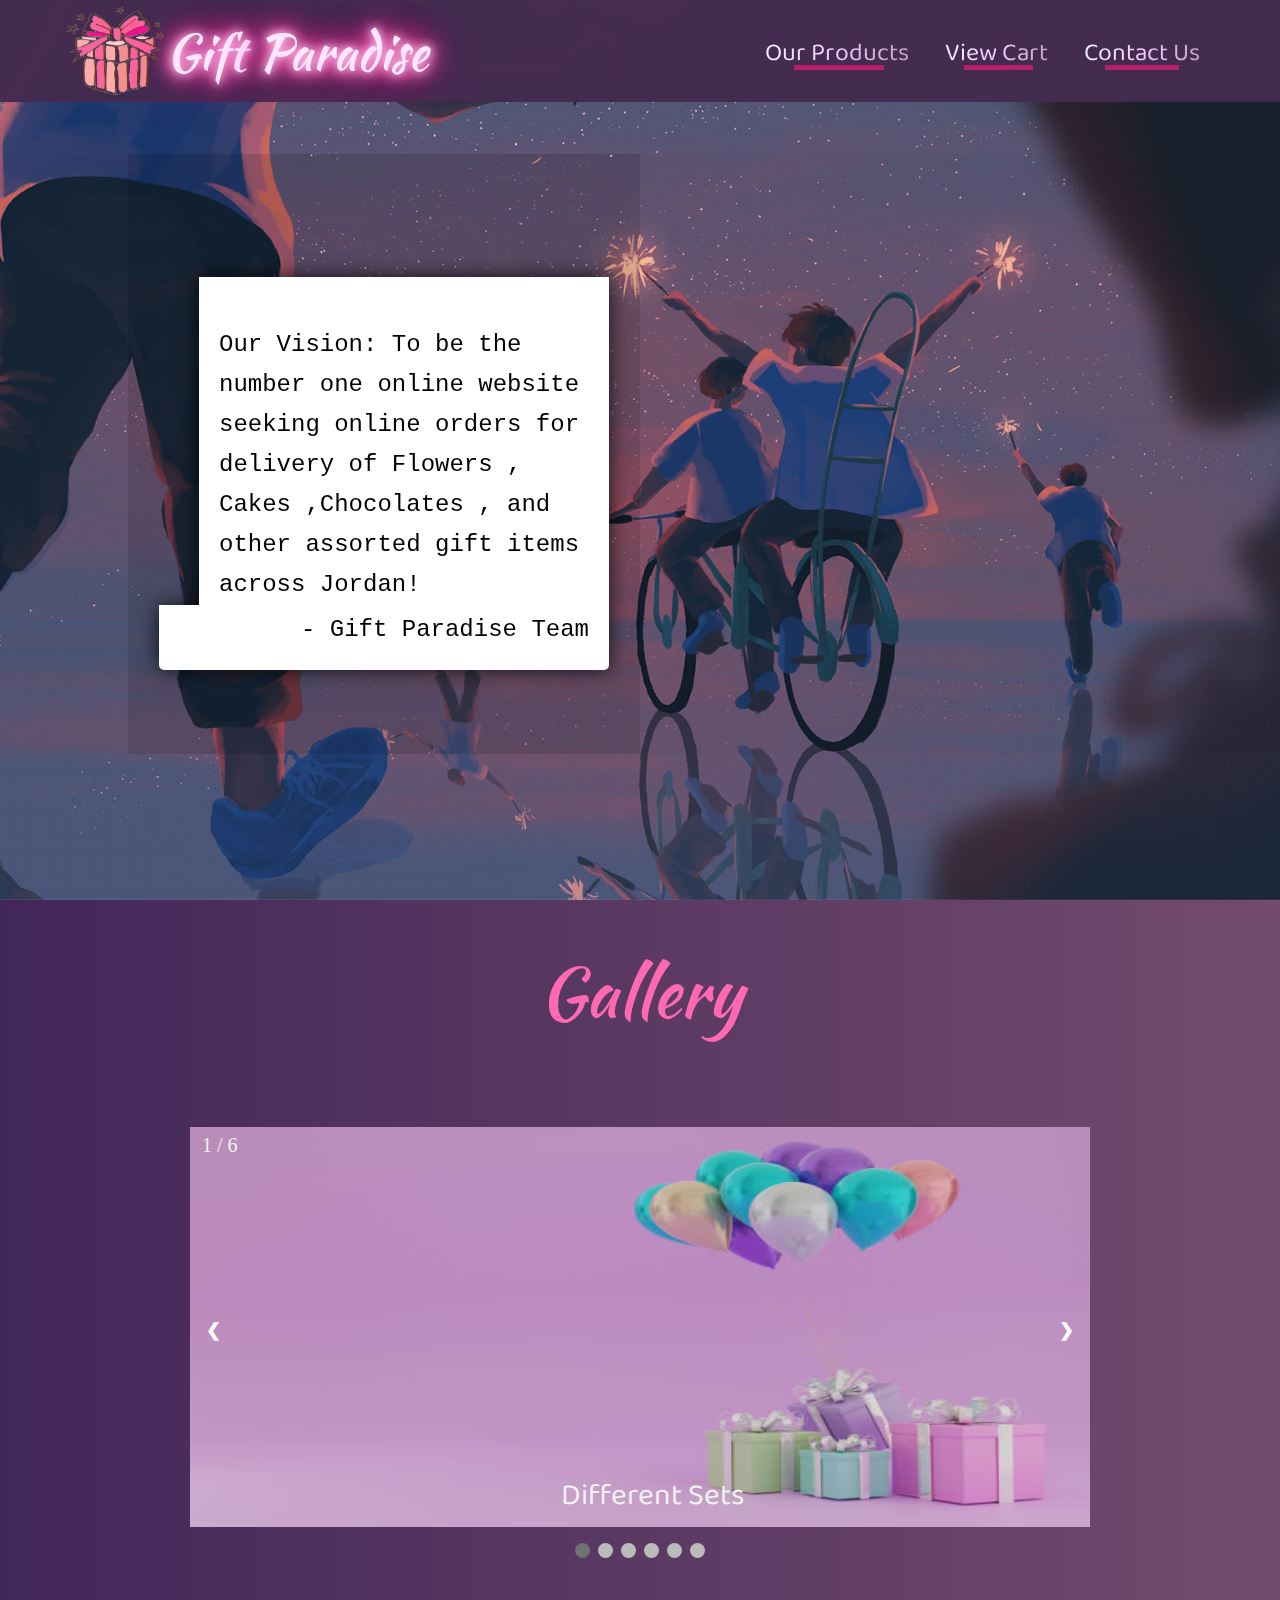
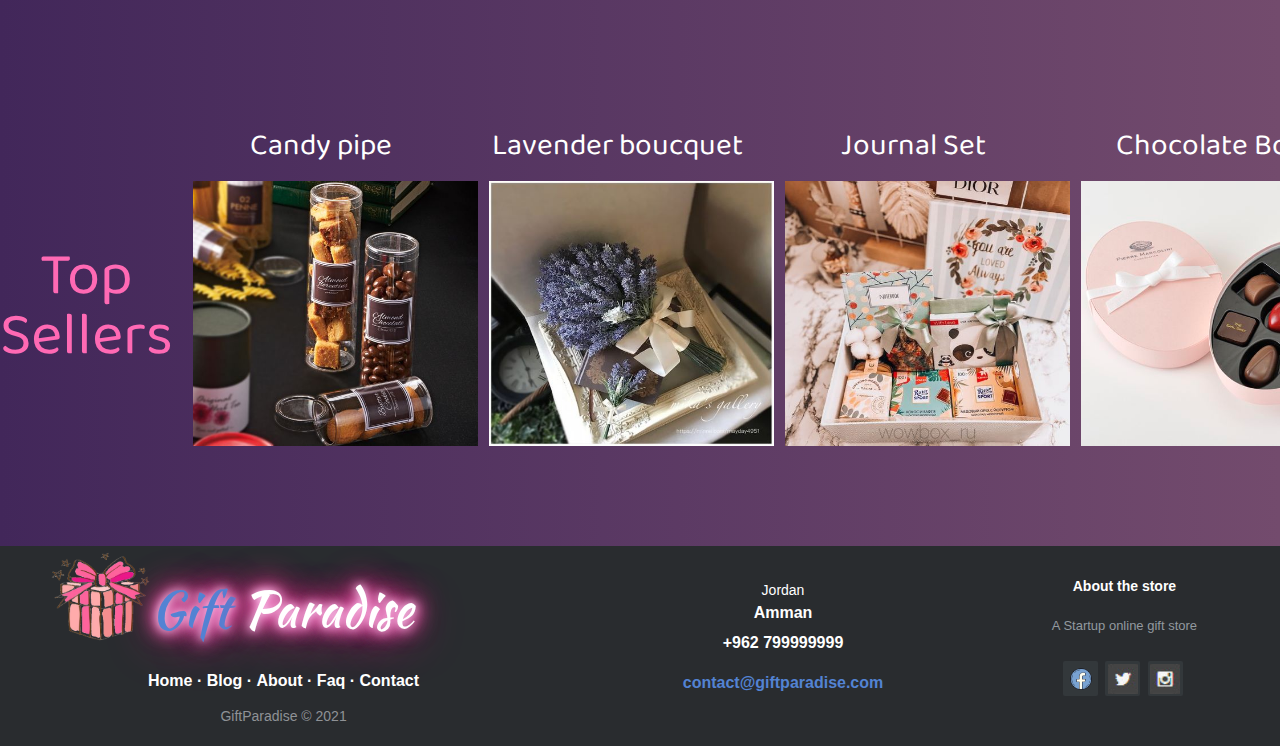
<file: index.html>
<!DOCTYPE html>
<html lang="en">

<head>
    <link rel="stylesheet" href="styles/reset.css">
    <link rel="stylesheet" href="/styles/style.css">
    <link rel="stylesheet" href="/styles/animation.css">

    <link rel="stylesheet" href="/styles/footer.css">

    <link rel="stylesheet" href="/styles/slide.css">
    <link rel="stylesheet" href="/styles/topsellers.css">

    <link href="https://fonts.googleapis.com/css2?family=Raleway&display=swap" rel="stylesheet">

    <title>Gift Paradise</title>


</head>

<body>
    <div class='bg' id="wrap">
        <header class="header">

            <div class="header-div">
                <div id="logo-div">
                    <img id="logo" src="assets/images/glogo2.png" alt="logo">
                    <h1 id="logotxt" class="fast-flicker"><span class="flicker">Gift</span> Paradise</h1>
                </div>
                <div id="nav-div">
                    <nav class="nav">
                        <ul id="ul-nav">
                            <span class="li-span">
                                <li class="li-nav"> <a href="/pages/items.html">Our Products</a> </li>
                            </span>
                            <span class="li-span">
                                <li class="li-nav"> <a href="/pages/cart.html">View Cart</a> </li>
                            </span>
                            <span class="li-span">
                                <!-- <li class="li-nav"> <a href="pages/make-your-product.html">Custom Gift Box</a> </li> -->
                            </span>
                            <span class="li-span">
                                <li class="li-nav"> <a href="/pages/contact-us.html">Contact Us</a> </li>
                            </span>
                        </ul>
                    </nav>
                </div>
            </div>
        </header>
        
        <main>


            <div id="intro">

                
                <div id="left-intro">



                    <div class="floating">
                        <div class="card-object rotate">
                            <header></header>
                            <aside></aside>
                            <main>
                                <blockquote class="message">Our Vision: To be the number one online website seeking
                                    online orders for delivery of Flowers , Cakes ,Chocolates , and other assorted gift
                                    items across Jordan! </blockquote>
                            </main>
                            <footer class="author">Gift Paradise Team</footer>
                        </div>
                    </div>






                </div>

                <!-- <div id="right-intro">
                    <p>Lorem ipsum dolor sit, amet consectetur adipisicing elit. Reiciendis assumenda perspiciatis ad,
                        aut
                        necessitatibus in a! Deleniti, id ipsum in dolorem hic rerum, facilis pariatur temporibus
                        repellat
                        perspiciatis sunt tenetur!</p>
                </div> -->
            </div>

            
            <h4>Gallery</h4>


            <div class="slideshow-container">

                <div class="mySlides ">
                    <div class="numbertext">1 / 6</div>
                    <img src="/assets/slides/slide-balloons.jpg" style="width: 900px; height: 400px">
                    <div class="text">Different Sets</div>
                </div>

                <div class="mySlides ">
                    <div class="numbertext">2 / 6</div>
                    <img src="/assets/slides/slide-chocolate.jpg" style="width: 900px; height: 400px">
                    <div class="text">Mini chocolate box</div>
                </div>

                <div class="mySlides ">
                    <div class="numbertext">3 / 6</div>
                    <img src="/assets/slides/slide-gift.jpg" style="width: 900px; height:400px">
                    <div class="text">Our Gifts</div>
                </div>

                <div class="mySlides ">
                    <div class="numbertext">4/ 6</div>
                    <img src="/assets/slides/slide-candy.jpg" style="width: 900px; height:400px">
                    <div class="text">Candy present</div>
                </div>

                <div class="mySlides ">
                    <div class="numbertext">5/ 6</div>
                    <img src="/assets/slides/slide-redflower.jpg" style="width: 900px; height:400px">
                    <div class="text">Flower Gifts</div>
                </div>

                <div class="mySlides ">
                    <div class="numbertext">6/ 6</div>
                    <img src="/assets/slides/slide-partygift.jpg" style="width: 900px; height:400px">
                    <div class="text">For every Occasion</div>
                </div>



                <a class="prev" onclick="plusSlides(-1)">&#10094;</a>
                <a class="next" onclick="plusSlides(1)">&#10095;</a>

            </div>
            <br>

            <div style="text-align:center">
                <span class="dot" onclick="currentSlide(1)"></span>
                <span class="dot" onclick="currentSlide(2)"></span>
                <span class="dot" onclick="currentSlide(3)"></span>
                <span class="dot" onclick="currentSlide(4)"></span>
                <span class="dot" onclick="currentSlide(5)"></span>
                <span class="dot" onclick="currentSlide(6)"></span>
            </div>






            <div class="top-sellers">

                <p id="tops-header">Top Sellers</p>
                <div class="top-items">
                    <p class="tops-text"> Candy pipe</p>
                    <img class="tops-pics" src="assets/chocolates/choclate5.jpg" alt="candy pipe">
                </div>

                <div class="top-items">
                    <p class="tops-text"> Lavender boucquet</p>
                    <img class="tops-pics" src="assets/flowers/lavander-flower.jpg" alt="Lavender">
                </div>

                <div class="top-items">
                    <p class="tops-text"> Journal Set</p>
                    <img class="tops-pics" src="assets/gift-boxes/giftbox2.jpg" alt="candy pipe">
                </div>

                <div class="top-items">
                    <p class="tops-text"> Chocolate Box</p>
                    <img class="tops-pics" src="assets/chocolates/choclate3.jpg" alt="candy pipe">
                </div>






            </div>
        </main>







        <footer class="footer-distributed">

            <div class="footer-left">

                <div id="logo-div">
                    <img id="logo" src="assets/images/glogo2.png" alt="logo">
                    <h3 id="logotxt" class="fast-flicker"><span class="flicker">Gift</span> Paradise</h3>
                </div>

                <p class="footer-links">
                    <a href="#">Home</a>
                    ·
                    <a href="#">Blog</a>                  
                    ·
                    <a href="#">About</a>
                    ·
                    <a href="#">Faq</a>
                    ·
                    <a href="pages/contact-us.html">Contact</a>
                </p>

                <p class="footer-company-name">GiftParadise &copy; 2021</p>
            </div>

            <div class="footer-center">

                <div>
                    <i class="fa fa-map-marker"></i>
                    <p><span>Jordan</span> Amman</p>
                </div>

                <div>
                    <i class="fa fa-phone"></i>
                    <p>+962 799999999</p>
                </div>

                <div>
                    <i class="fa fa-envelope"></i>
                    <p><a href="mailto:support@company.com">contact@giftparadise.com</a></p>
                </div>

            </div>

            <div class="footer-right">

                <p class="footer-company-about">
                    <span>About the store</span>
                    A Startup online gift store
                </p>

                <div class="footer-icons">

                    <a href="www.facebook.com"><i class="fa fa-facebook"><img src="assets/images/fb.png" alt=""></i></a>
                    <a href="www.twitter.com"><i class="fa fa-twitter"><img src="assets/images/twit-icon.png" alt=""></i></a>
                    <a href="www.instagram.com"><i class="fa fa-linkedin"><img src="assets/images/insta-icon.png" alt=""></i></a>
                    

                </div>

            </div>

        </footer>



        <!--         <footer class="footerContainer">
            <div class="followUs">
                <h6>FOLLOW US ON: </h6>
                <br>
                <img src="assets/images/fb-icon.png" alt="">
                <img src="assets/images/insta-icon.png" alt="">
                <img src="assets/images/mail-icon.png" alt="">
                <img src="assets/images/pint-icon.png" alt="">
                <img src="assets/images/twit-icon.png" alt="">
                <br>
                <br>

                <h6 id="copy"> Gift-Paradise &copy; 2021 </h6>
            </div>

             <div id="subscribe">
                <h6> OR SUBSCRIBE FOR OUR NEWSLETTER</h6>
                <input type="text">
            </div> -->





        <!--         </footer> --> 
        <script src="/js/slide.js"></script>
    </div>

</body>


</html>
</file>
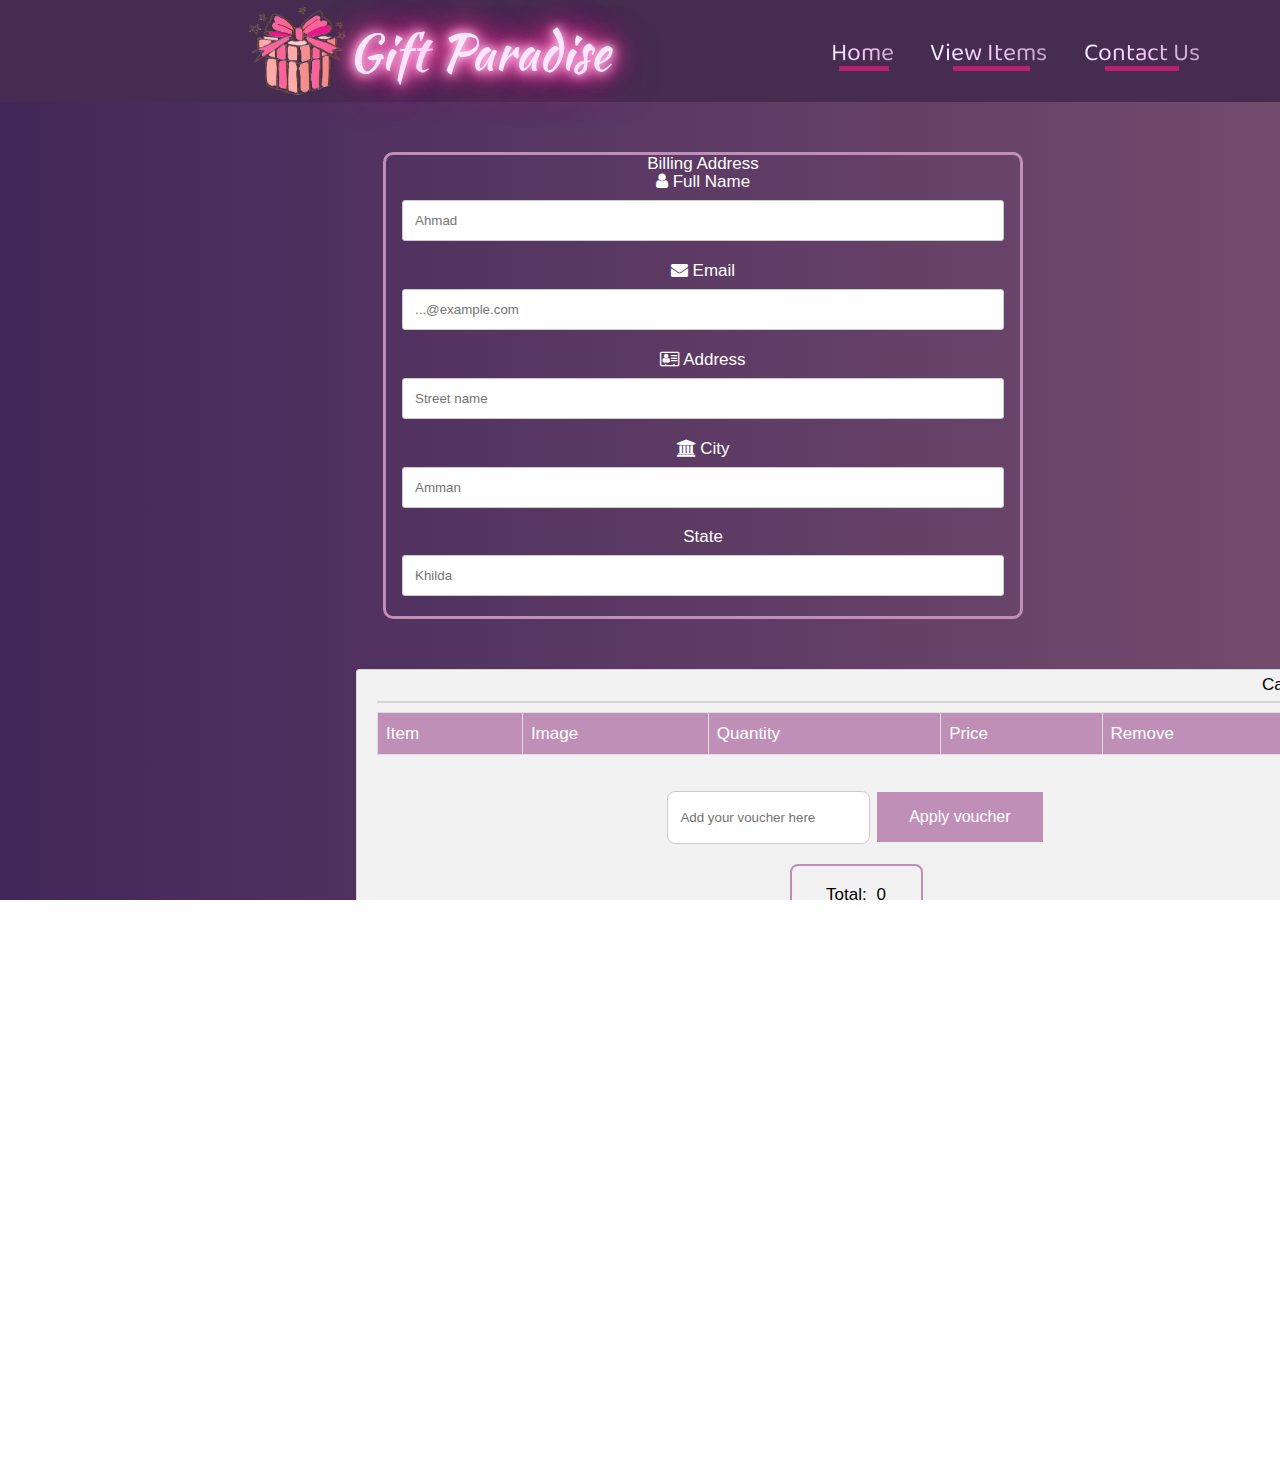
<file: pages/cart.html>
<!DOCTYPE html>
<html>
<head>
    <meta name="viewport" content="width=device-width, initial-scale=1">
    <link rel="stylesheet" href="/styles/reset.css">
    <link rel="stylesheet" href="https://cdnjs.cloudflare.com/ajax/libs/font-awesome/4.7.0/css/font-awesome.min.css">
    <link rel="stylesheet" href="/styles/animation.css">
    <link rel="stylesheet" href="/styles/style.css">
    <link rel="stylesheet" href="/styles/cart.css">
    <link rel="stylesheet" href="/styles/footer.css">

    <link href="https://fonts.googleapis.com/css2?family=Raleway&display=swap" rel="stylesheet">


</head>
<body>
    <!-- <div> -->
        <!-- <nav>
            <ul>
                <li><a href="/index.html"></a>Home</li>
                <li><a href="/pages/items.html">Items</a></li>
                <li><a href="/pages/about-us.html">Contact us</a></li>
            </ul>
        </nav> -->
    <!-- </div> -->
    <header class="header">
        <div class="header-div">
            <div id="logo-div">
                <img id="logo" src="../assets/images/glogo2.png" alt="logo">
                <h1 id="logotxt" class="fast-flicker"><span class="flicker">Gift</span> Paradise</h1>
            </div>
            <div id="nav-div">
                <nav class="nav">
                    <ul id="ul-nav">
                        <span class="li-span">
                            <li class="li-nav"> <a href="../index.html">Home</a> </li>
                        </span>
                        <span class="li-span">
                            <li class="li-nav"> <a href="/pages/items.html">View Items</a> </li>
                        </span>
                        <span class="li-span">
                            <!-- <li class="li-nav"> <a href="pages/make-your-product.html">Custom Gift Box</a> </li> -->
                        </span>
                        <span class="li-span">
                            <li class="li-nav"> <a href="../pages/contact-us.html">Contact Us</a> </li>
                        </span>
                    </ul>

                </nav>
            </div>
        </div>
    </header>
    <div class="row">
        <div class="col-75">
            <div class="container">
                <form action="/action_page.php">
                    <div id="addressDiv">
                        <div class="col-50">
                            <h3 id="billing">Billing Address</h3>
                            <label for="fname"id="fullName1"><i class="fa fa-user" id="fullName"></i> Full Name</label>
                            <input type="text" id="fname" name="firstname" placeholder="Ahmad">
                            <label for="email"id="env1"><i class="fa fa-envelope" id="env"></i> Email</label>
                            <input type="text" id="email" name="email" placeholder="...@example.com">
                            <label for="adr" id="address1"><i class="fa fa-address-card-o" id="address"></i> Address</label>
                            <input type="text" id="adr" name="address" placeholder="Street name">
                            <label for="city" id="inst1"><i class="fa fa-institution" id="inst"></i> City</label>
                            <input type="text" id="city" name="city" placeholder="Amman">
                            <div class="row">
                                <div class="col-50">
                                    <label for="state" id="state1">State</label>
                                    <input type="text" id="state" name="state" placeholder="Khilda">
                                </div>
                                <!-- <div class="col-50">
                <label for="zip">Zip</label>
                <input type="text" id="zip" name="zip" placeholder="10001">
              </div> -->
                            </div>
                        </div>
                        <!-- <div class="col-50">
            <h3>Payment</h3>
            <label for="fname">Accepted Cards</label>
            <div class="icon-container">
              <i class="fa fa-cc-visa" style="color:navy;"></i>
              <i class="fa fa-cc-amex" style="color:blue;"></i>
              <i class="fa fa-cc-mastercard" style="color:red;"></i>
              <i class="fa fa-cc-discover" style="color:orange;"></i>
            </div> -->
                        <!-- <label for="cname">Name on Card</label>
            <input type="text" id="cname" name="cardname" placeholder="John More Doe">
            <label for="ccnum">Credit card number</label>
            <input type="text" id="ccnum" name="cardnumber" placeholder="1111-2222-3333-4444">
            <label for="expmonth">Exp Month</label>
            <input type="text" id="expmonth" name="expmonth" placeholder="September">
            <div class="row">
              <div class="col-50">
                <label for="expyear">Exp Year</label>
                <input type="text" id="expyear" name="expyear" placeholder="2018">
              </div> -->
                        <!-- <div class="col-50">
                <label for="cvv">CVV</label>
                <input type="text" id="cvv" name="cvv" placeholder="352">
              </div> -->
                    </div>
            </div>
        </div>
        <label>
            </form>
    </div>
    </div>
    <div class="col-25">
        <div id="container">
            
            <div style="margin-left: 870px;">
            <h4>Cart <span class="price" style="color:black"><i class="fa fa-shopping-cart"></i> <b
                id="totalItems"></b></span></h4>
                </div>
            <hr>
            <table id="tableResult">
                <th>Item</th>
                <th>Image</th>
                <th>Quantity</th>
                <th>Price</th>
                <th>Remove</th>
            </table>
            <form id="voucher-form" >
                <!-- <h5 id="voucher-h5"> Add your voucher here </h5> -->
                <input type="text" id="voucher" placeholder="Add your voucher here" autocomplete="off" >
                <input type="button" value="Apply voucher" id="voucherButton" ></input>
            </form>
            <div id="totalDiv">
                <p>Total: <span class="price" style="color:black"><b id="totalSum"></b></span></p>
            </div>
            <input type="checkbox" checked="checked" name="sameadr" style="margin: 30px;"> Shipping address same as billing
        </label>
        <!-- <input type="submit" value="submit" class="btn"> -->
        <!-- <button id="btn">Submit</button> -->
        <!-- <button id="test">Submit</button> -->
    </div>
</div>
<button id="myBtn">Checkout</button>
</div>
<div id="myModal" class="modal">
    <div class="modal-content">
        <span class="close">&times;</span>
        <p>Thank you</p>
    </div>
</div>

<footer class="footer-distributed">

    <div class="footer-left">

        <div id="logo-div">
            <img id="logo" src="../assets/images/glogo2.png" alt="logo">
            <h3 id="logotxt" class="fast-flicker"><span class="flicker">Gift</span> Paradise</h3>
        </div>

        <p class="footer-links">
            <a href="#">Home</a>
            ·
            <a href="#">Blog</a>                  
            ·
            <a href="#">About</a>
            ·
            <a href="#">Faq</a>
            ·
            <a href="pages/contact-us.html">Contact</a>
        </p>

        <p class="footer-company-name">GiftParadise &copy; 2021</p>
    </div>

    <div class="footer-center">

        <div>
            <i class="fa fa-map-marker"></i>
            <p><span>Jordan</span> Amman</p>
        </div>

        <div>
            <i class="fa fa-phone"></i>
            <p>+962 799999999</p>
        </div>

        <div>
            <i class="fa fa-envelope"></i>
            <p><a href="mailto:support@company.com">contact@giftparadise.com</a></p>
        </div>

    </div>

    <div class="footer-right">

        <p class="footer-company-about">
            <span>About the store</span>
            A Startup online gift store
        </p>

        <div class="footer-icons">

            <a href="www.facebook.com"><i class="fa fa-facebook"><img src="../assets/images/fb.png" alt=""></i></a>
            <a href="www.twitter.com"><i class="fa fa-twitter"><img src="../assets/images/twit-icon.png" alt=""></i></a>
            <a href="www.instagram.com"><i class="fa fa-linkedin"><img src="../assets/images/insta-icon.png" alt=""></i></a>
            

        </div>

    </div>

</footer>


    <script src="/js/cart.js"></script>
</body>
</html>
</file>
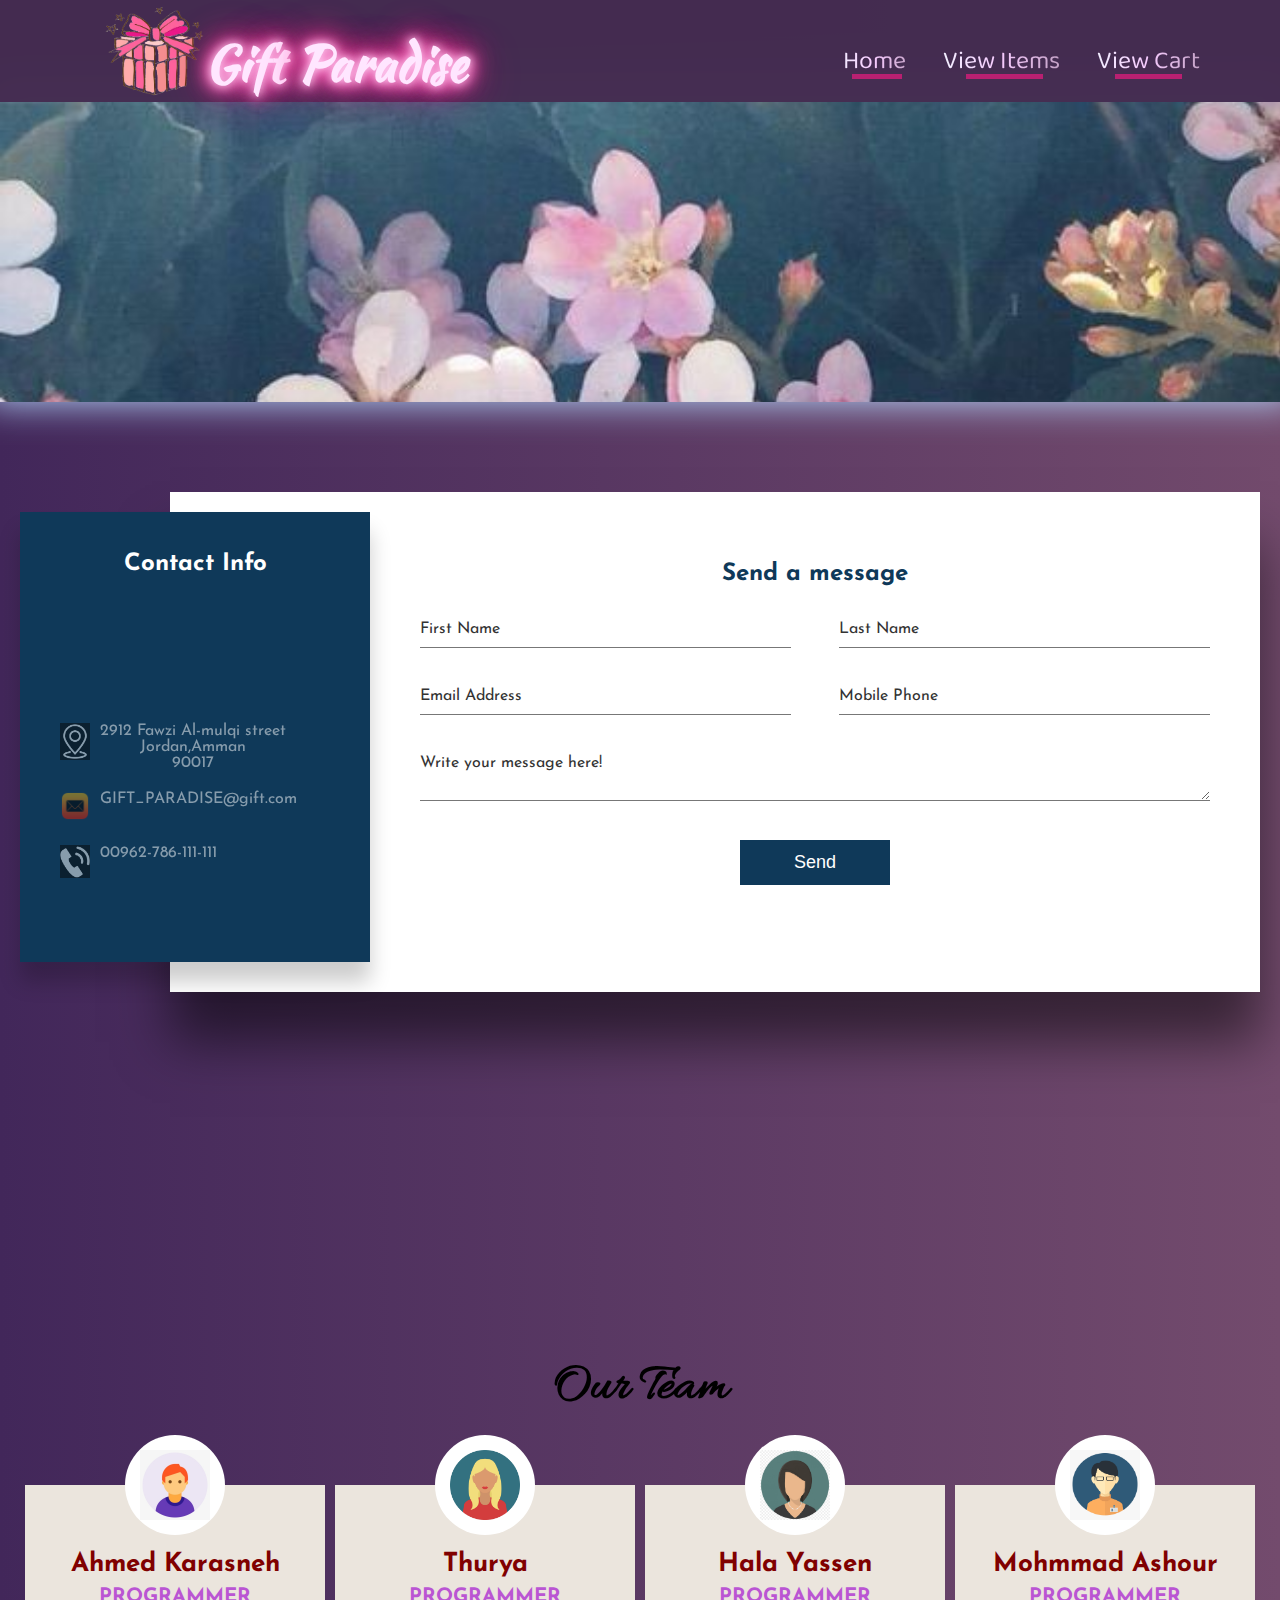
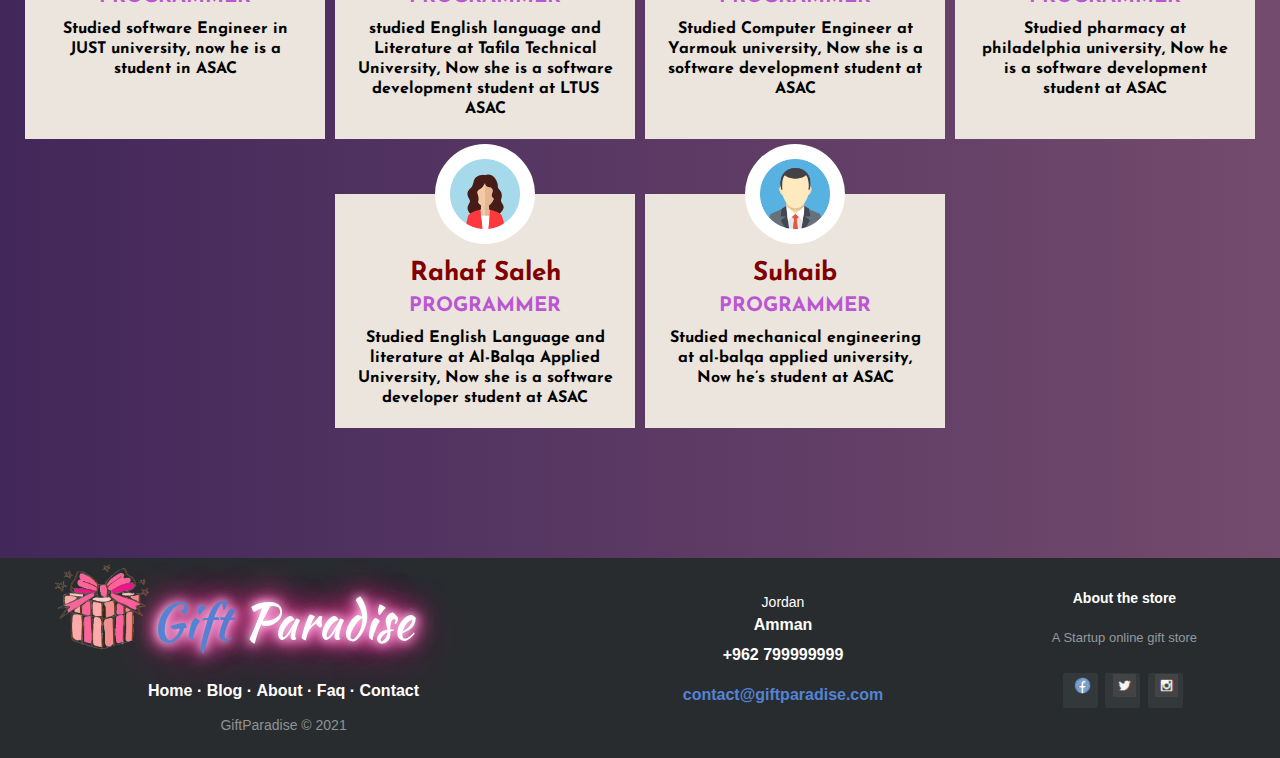
<file: pages/contact-us.html>
<!DOCTYPE html>
<html lang="en">

<head>
    <meta charset="UTF-8">
    <meta http-equiv="X-UA-Compatible" content="IE=edge">
    <meta name="viewport" content="width=device-width, initial-scale=1.0">
    <link rel="stylesheet" href="/styles/animation.css">
    <link rel="stylesheet" href="/styles/style.css">
    <link rel="stylesheet" href="../styles/about-us.css">
    <link rel="stylesheet" href="../styles/footer.css">
    <title>Our team Sections</title>
</head>

<body>

    <header class="header">
        <div class="header-div">
            <div id="logo-div">
                <img id="logo" src="../assets/images/glogo2.png" alt="logo">
                <h1 id="logotxt" class="fast-flicker"><span class="flicker">Gift</span> Paradise</h1>
            </div>
            <div id="nav-div">
                <nav class="nav">
                    <ul id="ul-nav">
                        <span class="li-span">
                            <li class="li-nav"> <a href="../index.html">Home</a> </li>
                        </span>
                        <span class="li-span">
                            <li class="li-nav"> <a href="/pages/items.html">View Items</a> </li>
                        </span>
                        <span class="li-span">
                            <!-- <li class="li-nav"> <a href="pages/make-your-product.html">Custom Gift Box</a> </li> -->
                        </span>
                        <span class="li-span">
                            <li class="li-nav"> <a href="/pages/cart.html">View Cart</a> </li>
                        </span>
                    </ul>
                    
                </nav>
            </div>
        </div>
    </header>
    <div class="home"></div>
    <section>
        <div class="container">
            <div class="contactInfo">
                <h2>Contact Info</h2>
                <ul class="info">
                    <li>
                        <span><img src="../assets/images/location.png"></span>
                        <span>2912 Fawzi Al-mulqi street<br>
                            Jordan,Amman<br>
                            90017</span>
                    </li>
                    <li>
                        <span><img src="../assets/images/mail.png"></span>
                        <span>GIFT_PARADISE@gift.com</span>
                    </li>
                    <li>
                        <span><img src="../assets/images/call.png" alt=""></span>
                        <span>00962-786-111-111</span>
                    </li>
                </ul>


                <!-- <ul class="social">
                    <li><a href="#"><img src="../assets/images/fb-icon.png"></a></li>
                    <li><a href="#"><img src="../assets/images/insta-icon.png"></a></li>
                    <li><a href="#"><img src="../assets/images/mail-icon.png"></a></li>
                    <li><a href="#"><img src="../assets/images/pint-icon.png"></a></li>
                    <li><a href="#"><img src="../assets/images/twit-icon.png"></a></li>
                </ul> -->
            </div>
            <div class="contactform">
                <h2>Send a message</h2>
                <div class="formBox">
                    <div class="inputBox w50">
                        <input type="text" name="" required>
                        <span>First Name</span>
                    </div>
                    <div class="inputBox w50">
                        <input type="text" name="" required>
                        <span>Last Name</span>
                    </div>
                    <div class="inputBox w50">
                        <input type="text" name="" required>
                        <span>Email Address</span>
                    </div>
                    <div class="inputBox w50">
                        <input type="text" name="" required>
                        <span>Mobile Phone</span>
                    </div>
                    <div class="inputBox w100">
                        <textarea name="" required></textarea>
                        <span>Write your message here!</span>
                    </div>
                    <div class="inputBox w100">
                        <input type="submit" value='Send'>
                        
                    </div>
                    
                </div>
            </div>
        </div>
    </section>

    <div class="wrapper">
        <h1>Our Team</h1>
        <div class="team">
            <div class="team-member">
                <div class="team-image">
                    <img src="../assets/images/a.png" alt="team-member-image">
                </div>
                <h3>Ahmed Karasneh</h3>
                <p class="role">Programmer</p>
                <p>Studied software Engineer in JUST university, now he is a student in ASAC</p>
            </div>
            <div class="team-member">
                <div class="team-image">
                    <img src="../assets/images/t.png" alt="team-member-image">
                </div>
                <h3>Thurya</h3>
                <p class="role">Programmer</p>
                <p>studied English language and Literature at Tafila Technical University, Now she is a software development student at LTUS ASAC</p>
            </div>
            <div class="team-member">
                <div class="team-image">
                    <img src="../assets/images/h.jpg" alt="team-member-image">
                </div>
                <h3>Hala Yassen</h3>
                <p class="role">Programmer</p>
                <p>Studied Computer Engineer at Yarmouk university, Now she is a software development student at ASAC</p>
            </div>
            <div class="team-member">
                <div class="team-image">
                    <img src="../assets/images/m.png" alt="team-member-image">
                </div>
                <h3>Mohmmad Ashour</h3>
                <p class="role">Programmer</p>
                <p>Studied pharmacy at philadelphia university, Now he is a software development student at ASAC</p>
            </div>
            <div class="team-member">
                <div class="team-image">
                    <img src="../assets/images/r.png" alt="team-member-image">
                </div>
                <h3>Rahaf Saleh</h3>
                <p class="role">Programmer</p>
                <p>Studied English Language and literature at Al-Balqa Applied University, Now she is a software developer student at ASAC</p>
            </div>
            <div class="team-member">
                <div class="team-image">
                    <img src="../assets/images/ss.png" alt="team-member-image">
                </div>
                <h3>Suhaib </h3>
                <p class="role">Programmer</p>
                <p>Studied mechanical engineering at al-balqa applied university, Now he’s student at ASAC</p>
            </div>
        </div>

    </div>


    <footer class="footer-distributed">

        <div class="footer-left">

            <div id="logo-div">
                <img id="logo" src="../assets/images/glogo2.png" alt="logo">
                <h3 id="logotxt" class="fast-flicker"><span class="flicker">Gift</span> Paradise</h3>
            </div>

            <p class="footer-links">
                <a href="#">Home</a>
                ·
                <a href="#">Blog</a>                  
                ·
                <a href="#">About</a>
                ·
                <a href="#">Faq</a>
                ·
                <a href="pages/contact-us.html">Contact</a>
            </p>

            <p class="footer-company-name">GiftParadise &copy; 2021</p>
        </div>

        <div class="footer-center">

            <div>
                <i class="fa fa-map-marker"></i>
                <p><span>Jordan</span> Amman</p>
            </div>

            <div>
                <i class="fa fa-phone"></i>
                <p>+962 799999999</p>
            </div>

            <div>
                <i class="fa fa-envelope"></i>
                <p><a href="mailto:support@company.com">contact@giftparadise.com</a></p>
            </div>

        </div>

        <div class="footer-right">

            <p class="footer-company-about">
                <span>About the store</span>
                A Startup online gift store
            </p>

            <div class="footer-icons">

                <a href="www.facebook.com"><i class="fa fa-facebook"><img src="../assets/images/fb.png" alt=""></i></a>
                <a href="www.twitter.com"><i class="fa fa-twitter"><img src="../assets/images/twit-icon.png" alt=""></i></a>
                <a href="www.instagram.com"><i class="fa fa-linkedin"><img src="../assets/images/insta-icon.png" alt=""></i></a>
                

            </div>

        </div>

    </footer>
</body>

</html>
</file>
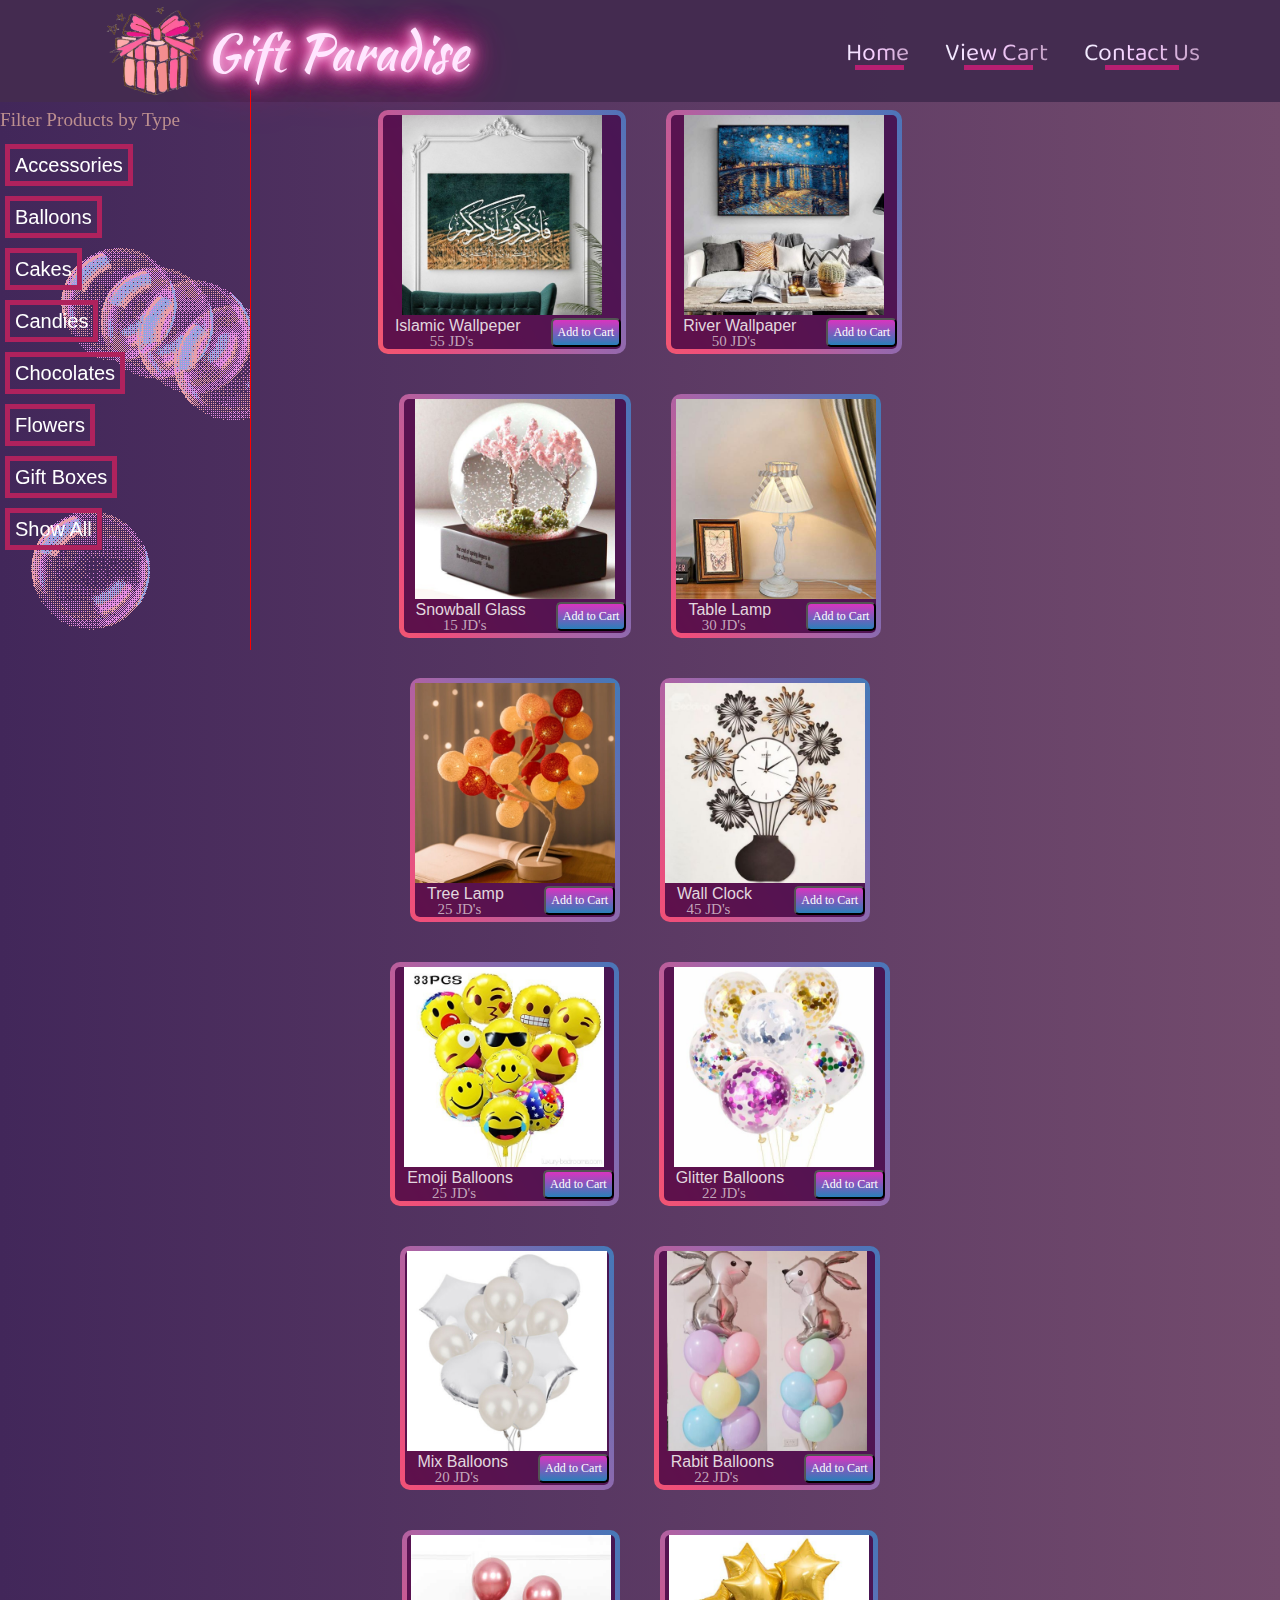
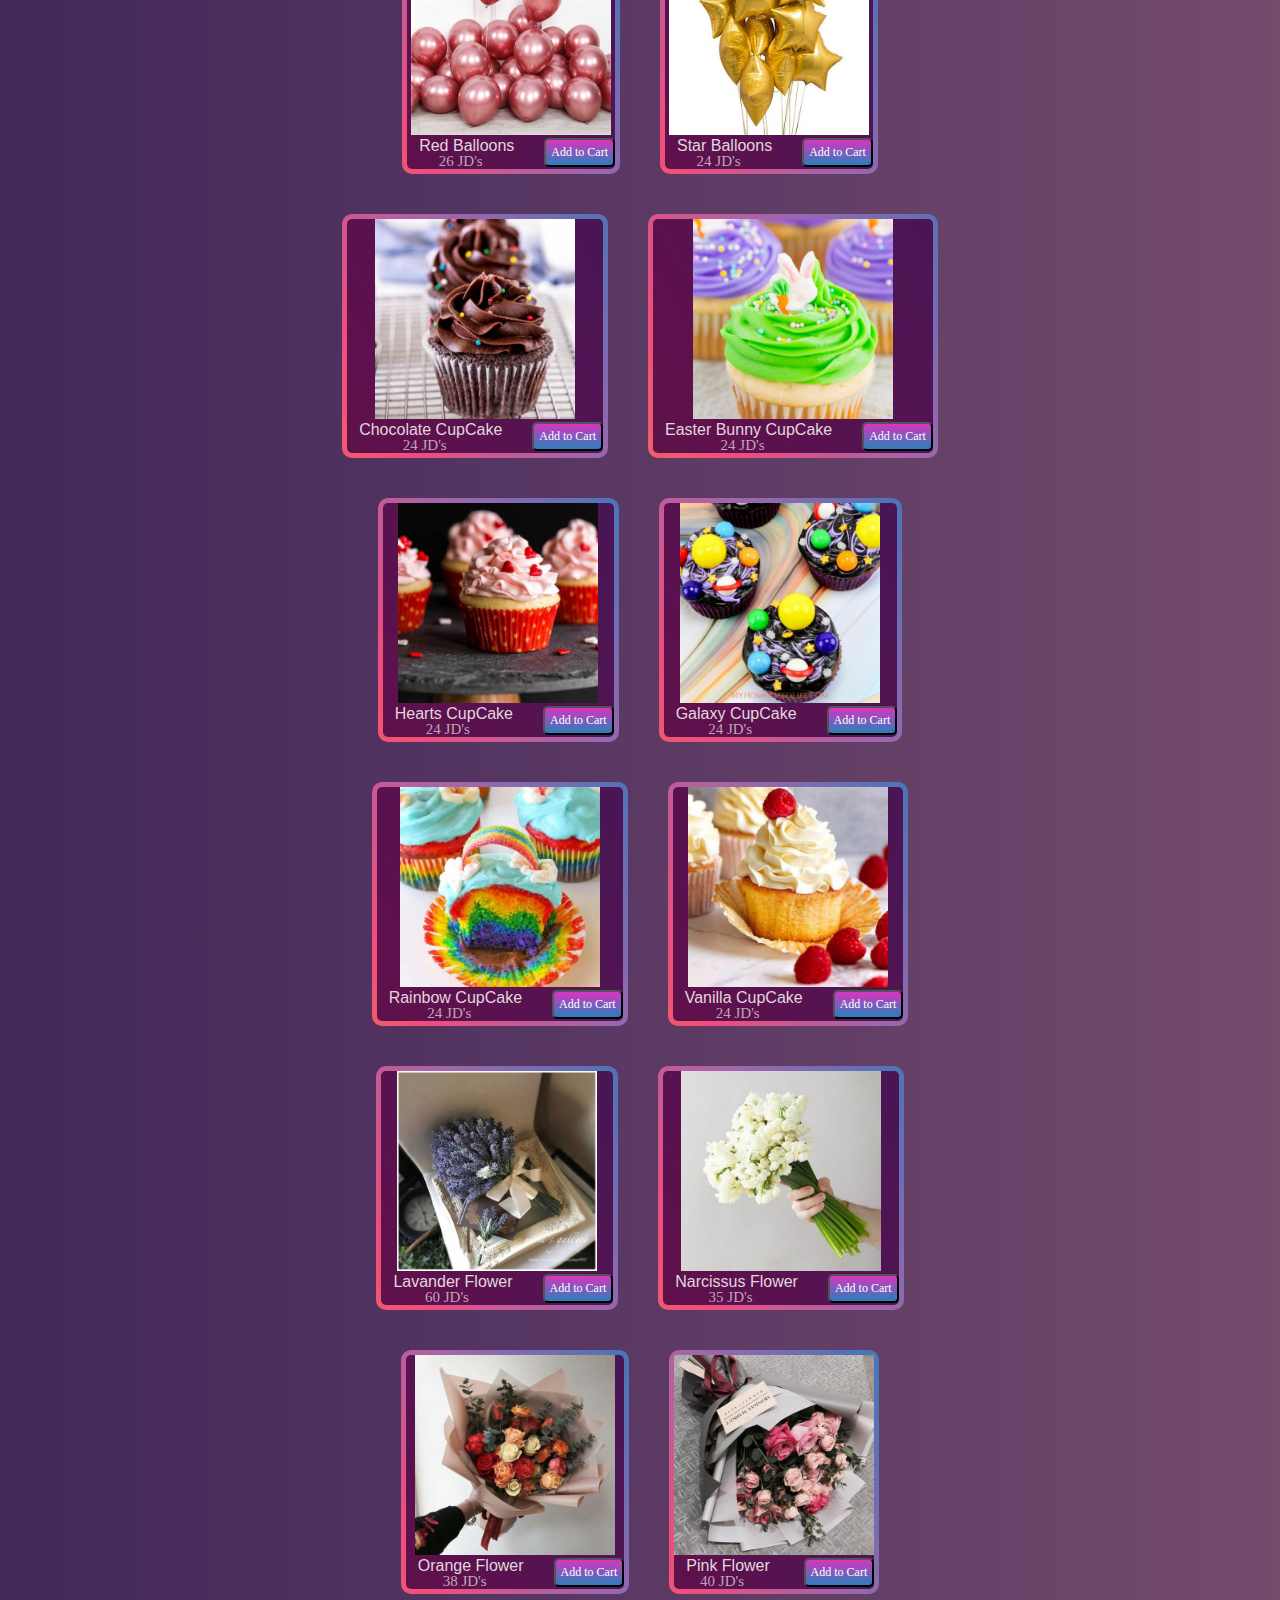
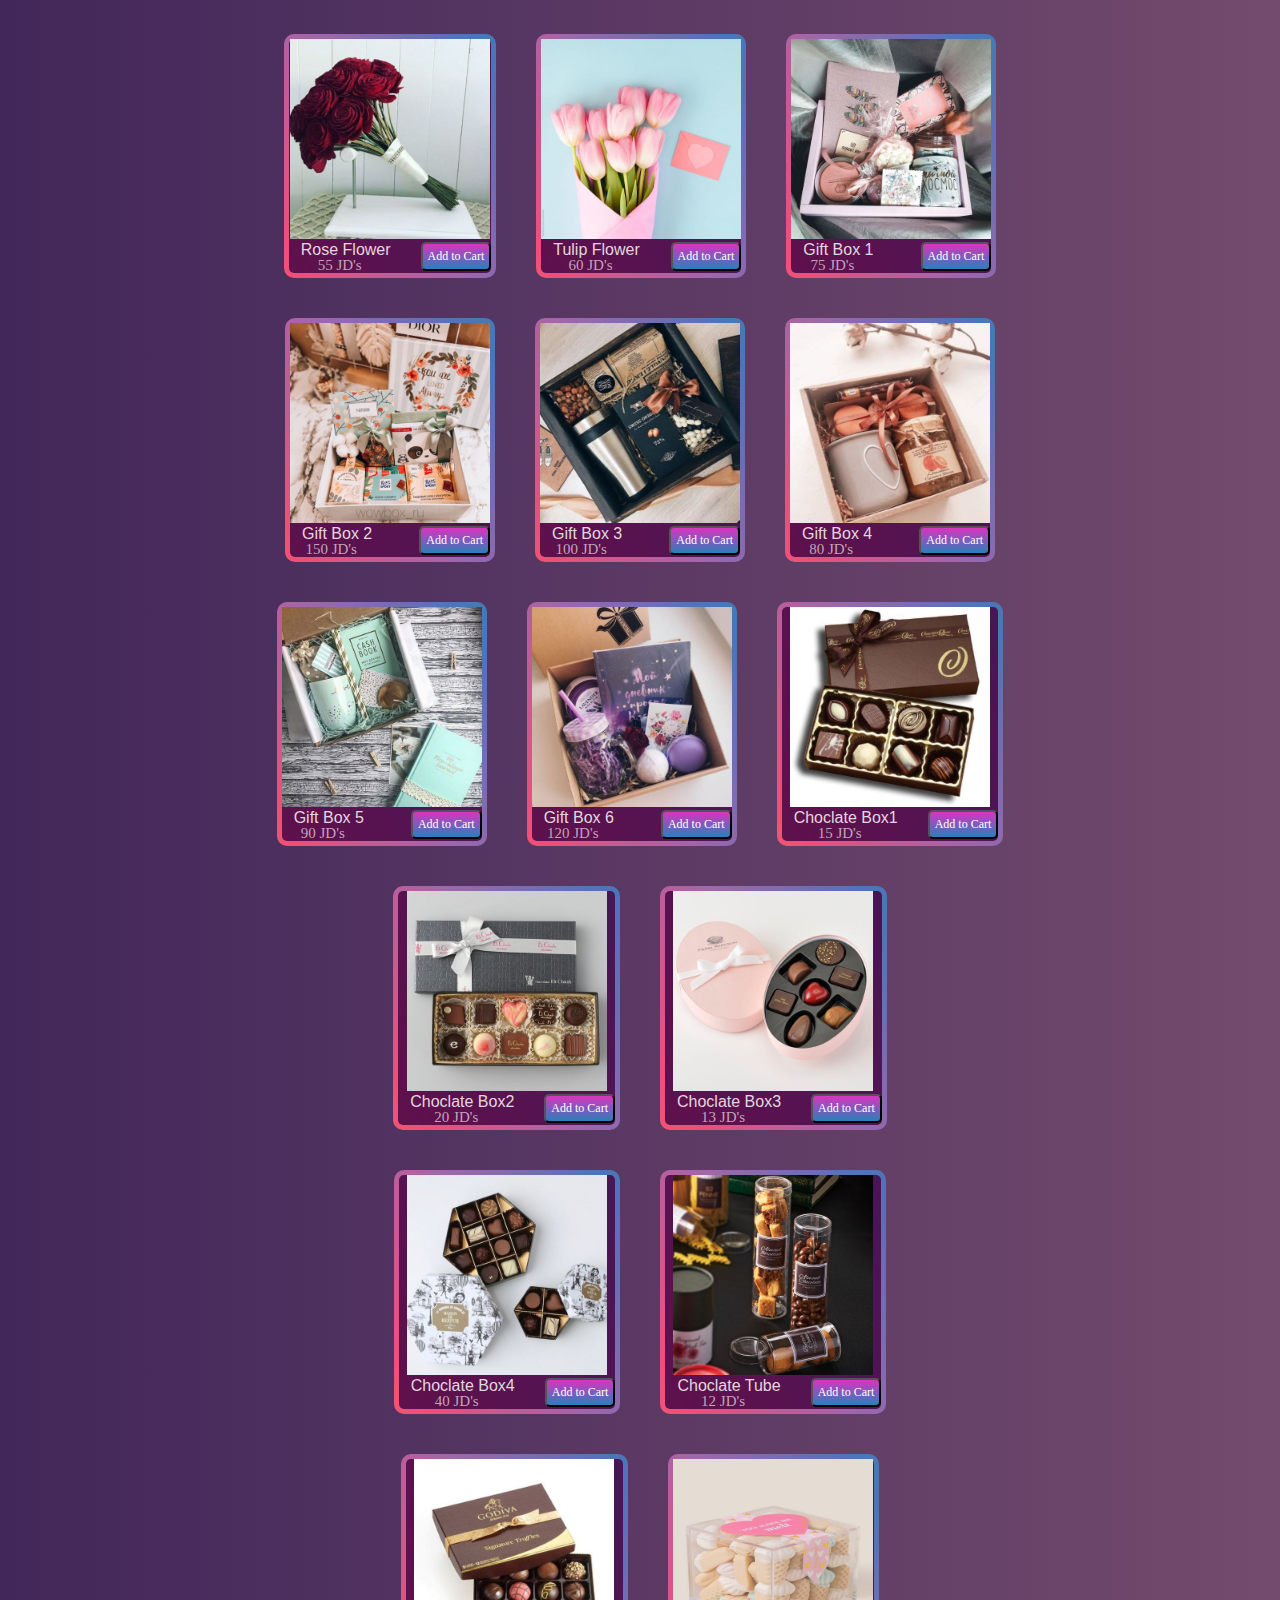
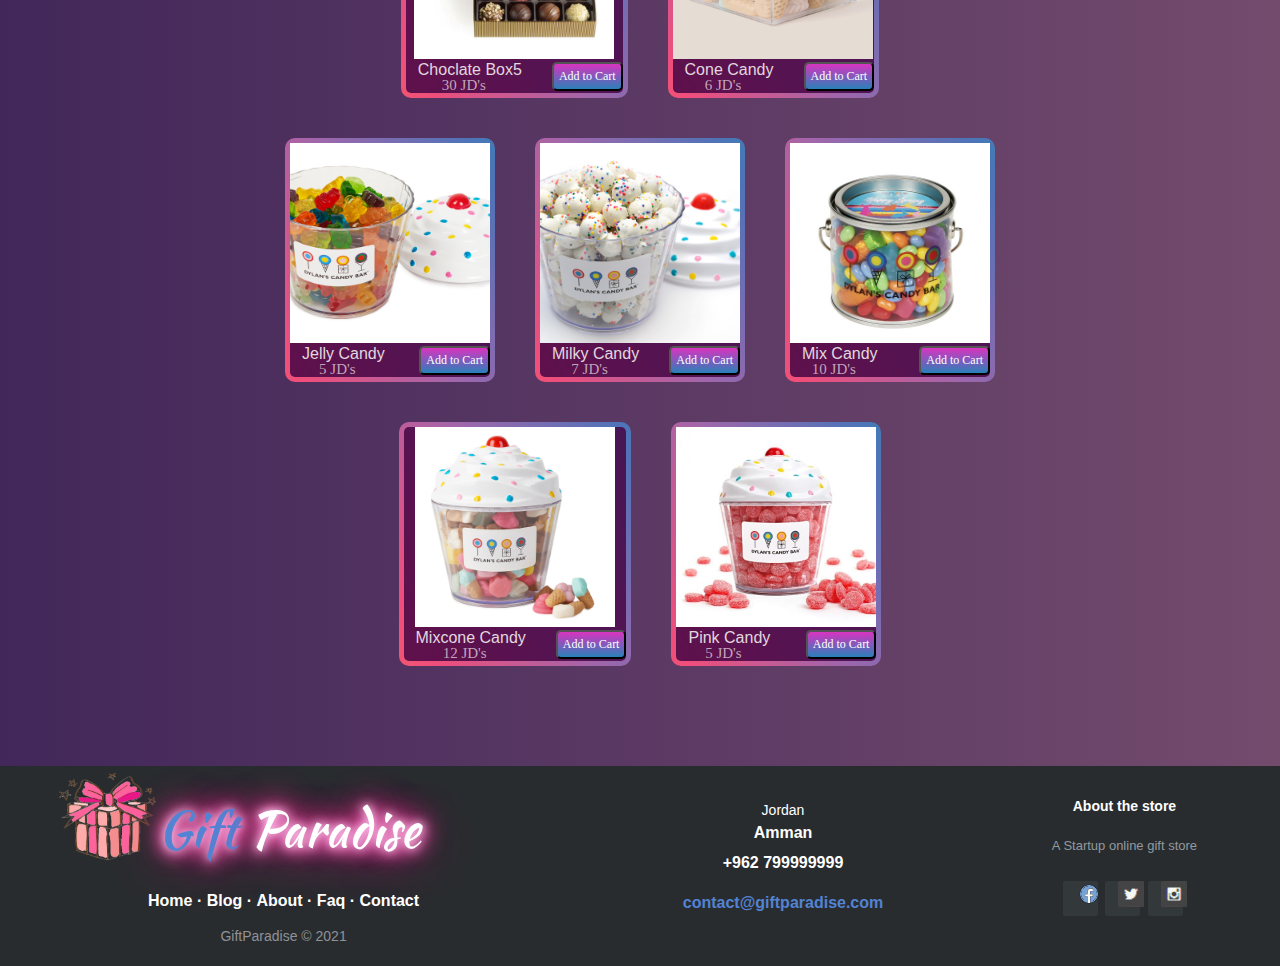
<file: pages/items.html>
<!DOCTYPE html>
<html lang="en">

<head>
    <title>Document</title>
    <link rel="stylesheet" href="../styles/reset.css">
    <link rel="stylesheet" href="../styles/animation.css">
    <link rel="stylesheet" href="../styles/products.css">
    <link rel="stylesheet" href="../styles/footer.css">
    <link href="https://fonts.googleapis.com/css2?family=Raleway&display=swap" rel="stylesheet">


</head>

<body>
    <header class="header">

        <div class="header-div">
            <div id="logo-div">
                <img id="logo" src="../assets/images/glogo2.png" alt="logo">
                <h1 id="logotxt" class="fast-flicker"><span class="flicker">Gift</span> Paradise</h1>
            </div>
            <div id="nav-div">
                <nav class="nav">
                    <ul id="ul-nav">
                        <span class="li-span">
                            <li class="li-nav"> <a href="../index.html">Home</a> </li>
                        </span>
                        <span class="li-span">

                            <li class="li-nav"> <a href="cart.html">View Cart</a> </li>
                        </span>
                        <!-- <span class="li-span">
                            <li class="li-nav"> <a href="make-your-product.html">Custom Gift Box</a> </li>
                        </span> -->
                        <span class="li-span">
                            <li class="li-nav"> <a href="contact-us.html">Contact Us</a> </li>
                        </span>
                        <!-- <span class="li-span">
                            <li class="li-nav"> <a href="pages/make-your-product.html">Custom Gift Box</a> </li>
                        </span> -->
                        <!-- <span class="li-span">
                            <li class="li-nav"> <a href="/pages/contact-us.html">Contact Us</a> </li>

                        </span> -->
                    </ul>
                </nav>
            </div>
        </div>
    </header>



    <div class="sidenav">


        <h1>Filter Products by Type</h1>
        <br>
        <a id="nav-accessories" href="#">Accessories</a>
        <br>
        <br>
        <br>

        <a id="nav-balloons" href="#">Balloons</a>
        <br>
        <br>
        <br>
        <a id="nav-cakes" href="#">Cakes</a>
        <br>
        <br><br>

        <a id="nav-candies" href="#">Candies</a>
        <br>
        <br><br>

        <a id="nav-chocolates" href="#">Chocolates</a>
        <br>
        <br><br>

        <a id="nav-flowers" href="#">Flowers</a>
        <br>
        <br><br>

        <a id="nav-gift-boxes" href="#">Gift Boxes</a>
        <br>
        <br><br>

        <a id="nav-all" href="#">Show All</a>

        <br><br>
        <br>
        
        


    </div>

    <main class="main">


        <div id="note">
            <div id="notecontext">

            </div>
            <div class="area">
                <ul class="circles">
                    <li></li>
                    <li></li>
                    <li></li>
                    <li></li>
                    <li></li>
                    <li></li>
                    <li></li>
                    <li></li>
                    <li></li>
                    <li></li>
                </ul>
            </div>
        </div>

        <style>







        </style>


        <div id="items"></div>






    </main>

    <footer class="footer-distributed">

        <div class="footer-left">

            <div id="logo-div">
                <img id="logo" src="../assets/images/glogo2.png" alt="logo">
                <h3 id="logotxt" class="fast-flicker"><span class="flicker">Gift</span> Paradise</h3>
            </div>

            <p class="footer-links">
                <a href="#">Home</a>
                ·
                <a href="#">Blog</a>                  
                ·
                <a href="#">About</a>
                ·
                <a href="#">Faq</a>
                ·
                <a href="pages/contact-us.html">Contact</a>
            </p>

            <p class="footer-company-name">GiftParadise &copy; 2021</p>
        </div>

        <div class="footer-center">

            <div>
                <i class="fa fa-map-marker"></i>
                <p><span>Jordan</span> Amman</p>
            </div>

            <div>
                <i class="fa fa-phone"></i>
                <p>+962 799999999</p>
            </div>

            <div>
                <i class="fa fa-envelope"></i>
                <p><a href="mailto:support@company.com">contact@giftparadise.com</a></p>
            </div>

        </div>

        <div class="footer-right">

            <p class="footer-company-about">
                <span>About the store</span>
                A Startup online gift store
            </p>

            <div class="footer-icons">

                <a href="www.facebook.com"><i class="fa fa-facebook"><img src="../assets/images/fb.png" alt=""></i></a>
                <a href="www.twitter.com"><i class="fa fa-twitter"><img src="../assets/images/twit-icon.png" alt=""></i></a>
                <a href="www.instagram.com"><i class="fa fa-linkedin"><img src="../assets/images/insta-icon.png" alt=""></i></a>
                

            </div>

        </div>

    </footer>



    <script src="../js/app.js"></script>
</body>


</html>
</file>
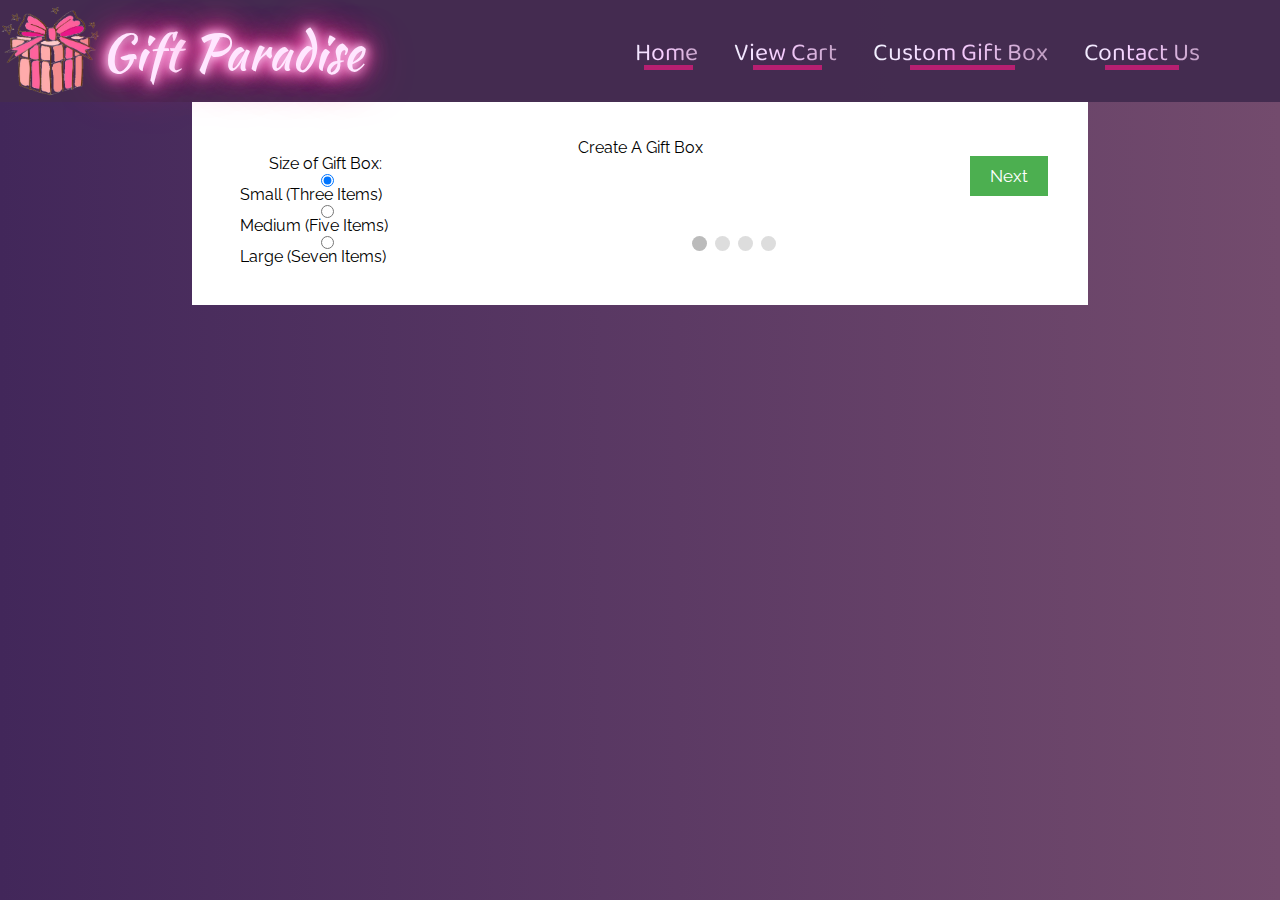
<file: pages/make-your-product.html>
<!DOCTYPE html>
<html lang="en">

<head>
    <meta charset="UTF-8">
    <meta http-equiv="X-UA-Compatible" content="IE=edge">
    <link rel="stylesheet" href="../styles/reset.css">
    <link rel="stylesheet" href="../styles/animation.css">
    <link rel="stylesheet" href="../styles/products.css">
    <link rel="stylesheet" href="../styles/make-your-product.css">
    <link href="https://fonts.googleapis.com/css2?family=Raleway&display=swap" rel="stylesheet">
    <title>make-your-product</title>
</head>

<body>

    <header class="header">

        <div class="header-div">
            <div id="logo-div">
                <img id="logo" src="../assets/images/glogo2.png" alt="logo">
                <h1 id="logotxt" class="fast-flicker"><span class="flicker">Gift</span> Paradise</h1>
            </div>
            <div id="nav-div">
                <nav class="nav">
                    <ul id="ul-nav">
                        <span class="li-span">
                            <li class="li-nav"> <a href="../index.html">Home</a> </li>
                        </span>
                        <span class="li-span">
                            <li class="li-nav"> <a href="cart.html">View Cart</a> </li>
                        </span>
                        <span class="li-span">
                            <li class="li-nav"> <a href="make-your-product.html">Custom Gift Box</a> </li>
                        </span>
                        <span class="li-span">
                            <li class="li-nav"> <a href="contact-us.html">Contact Us</a> </li>
                        </span>
                    </ul>
                </nav>
            </div>
        </div>
    </header>


    <main>




        <div class="main-div">
            <div class="form-div">

                <form id="regForm" action="/action_page.php">
                    <h1>Create A Gift Box</h1>
                    <!-- One "tab" for each step in the form: -->
                    <div class="tab">Size of Gift Box:
                        <div class="inline-div">
                            <input type="radio" id="small" name="size" value="small" class="radio" checked>
                            <label for="small" class="radio-inline">Small (Three Items) </label><br>
                            <input type="radio" id="medium" name="size" value="medium" class="radio">
                            <label for="medium" class="radio-inline">Medium (Five Items)</label><br>
                            <input type="radio" id="large" name="size" value="large" class="radio">
                            <label for="large" class="radio-inline">Large (Seven Items)</label>
                        </div>
                    </div>
                    <div class="tab">Select A Card:
                        <p><input placeholder="E-mail..." oninput="this.className = ''" name="email"></p>
                        <p><input placeholder="Phone..." oninput="this.className = ''" name="phone"></p>
                    </div>
                    <div class="tab">Birthday:
                        <p><input placeholder="dd" oninput="this.className = ''" name="dd"></p>
                        <p><input placeholder="mm" oninput="this.className = ''" name="nn"></p>
                        <p><input placeholder="yyyy" oninput="this.className = ''" name="yyyy"></p>
                    </div>
                    <div class="tab">Login Info:
                        <p><input placeholder="Username..." oninput="this.className = ''" name="uname"></p>
                        <p><input placeholder="Password..." oninput="this.className = ''" name="pword" type="password">
                        </p>
                    </div>
                    <div style="overflow:auto;">
                        <div style="float:right;">
                            <button type="button" id="prevBtn" onclick="nextPrev(-1)">Previous</button>
                            <button type="button" id="nextBtn" onclick="nextPrev(1)">Next</button>
                        </div>
                    </div>
                    <!-- Circles which indicates the steps of the form: -->
                    <div style="text-align:center;margin-top:40px;">
                        <span class="step"></span>
                        <span class="step"></span>
                        <span class="step"></span>
                        <span class="step"></span>
                    </div>
                </form>
                <style>
                    * {
                        box-sizing: border-box;
                    }


                    





                    #regForm {
                        overflow: hidden
                    }

                    .tab {
                        float: left;
                        clear: none;
                    }

                    label {
                        float: left;
                        clear: none;
                        display: block;
                        padding: 0px 1em 0px 8px;
                    }

                    input[type=radio],
                    input.radio {
                        float: left;
                        clear: none;
                        margin: 2px 0 0 2px;
                    }




                    #regForm {
                        background-color: #ffffff;
                        margin: 100px auto;
                        font-family: Raleway;
                        padding: 40px;
                        width: 70%;
                        min-width: 300px;
                        display: inline-block;
                    }

                    h1 {
                        text-align: center;
                    }

                    input {
                        padding: 10px;
                        width: 100%;
                        font-size: 17px;
                        font-family: Raleway;
                        border: 1px solid #aaaaaa;
                    }

                    /* Mark input boxes that gets an error on validation: */
                    input.invalid {
                        background-color: #ffdddd;
                    }

                    /* Hide all steps by default: */
                    .tab {

                        display: none;
                    }

                    button {
                        background-color: #4CAF50;
                        color: #ffffff;
                        border: none;
                        padding: 10px 20px;
                        font-size: 17px;
                        font-family: Raleway;
                        cursor: pointer;
                    }

                    button:hover {
                        opacity: 0.8;
                    }

                    #prevBtn {
                        background-color: #bbbbbb;
                    }

                    /* Make circles that indicate the steps of the form: */
                    .step {
                        height: 15px;
                        width: 15px;
                        margin: 0 2px;
                        background-color: #bbbbbb;
                        border: none;
                        border-radius: 50%;
                        display: inline-block;
                        opacity: 0.5;
                    }

                    .step.active {
                        opacity: 1;
                    }

                    /* Mark the steps that are finished and valid: */
                    .step.finish {
                        background-color: #4CAF50;
                    }
                </style>

                <script>
                    var currentTab = 0; // Current tab is set to be the first tab (0)
                    showTab(currentTab); // Display the current tab

                    function showTab(n) {
                        // This function will display the specified tab of the form...
                        var x = document.getElementsByClassName("tab");
                        x[n].style.display = "block";
                        //... and fix the Previous/Next buttons:
                        if (n == 0) {
                            document.getElementById("prevBtn").style.display = "none";
                        } else {
                            document.getElementById("prevBtn").style.display = "inline";
                        }
                        if (n == (x.length - 1)) {
                            document.getElementById("nextBtn").innerHTML = "Submit";
                        } else {
                            document.getElementById("nextBtn").innerHTML = "Next";
                        }
                        //... and run a function that will display the correct step indicator:
                        fixStepIndicator(n)
                    }

                    function nextPrev(n) {
                        // This function will figure out which tab to display
                        var x = document.getElementsByClassName("tab");
                        // Exit the function if any field in the current tab is invalid:
                        if (n == 1 && !validateForm()) return false;
                        // Hide the current tab:
                        x[currentTab].style.display = "none";
                        // Increase or decrease the current tab by 1:
                        currentTab = currentTab + n;
                        // if you have reached the end of the form...
                        if (currentTab >= x.length) {
                            // ... the form gets submitted:
                            document.getElementById("regForm").submit();
                            return false;
                        }
                        // Otherwise, display the correct tab:
                        showTab(currentTab);
                    }

                    function validateForm() {
                        // This function deals with validation of the form fields
                        var x, y, i, valid = true;
                        x = document.getElementsByClassName("tab");
                        y = x[currentTab].getElementsByTagName("input");
                        // A loop that checks every input field in the current tab:
                        for (i = 0; i < y.length; i++) {
                            // If a field is empty...
                            if (y[i].value == "") {
                                // add an "invalid" class to the field:
                                y[i].className += " invalid";
                                // and set the current valid status to false
                                valid = false;
                            }
                        }
                        // If the valid status is true, mark the step as finished and valid:
                        if (valid) {
                            document.getElementsByClassName("step")[currentTab].className += " finish";
                        }
                        return valid; // return the valid status
                    }

                    function fixStepIndicator(n) {
                        // This function removes the "active" class of all steps...
                        var i, x = document.getElementsByClassName("step");
                        for (i = 0; i < x.length; i++) {
                            x[i].className = x[i].className.replace(" active", "");
                        }
                        //... and adds the "active" class on the current step:
                        x[n].className += " active";
                    }
                </script>

            </div>




        </div>























    </main>
    <footer>


    </footer>
</body>

<script src="../js/make-your-product.js"></script>

</html>












































<!-- <div id="form-div">
            <form action="" id="ownProduct">
                <label for="Name">Name</label>
                <input type="text" id="name" name='name'>
                <br>

                <label for=" Price"> Price </label>
                <input type=" number" id="priceOfProduct" price="priceOfProduct" name='price'>
                <br>

                <label for=" Categories"> Categories </label>
                <select id="Categories" name="Categories">
                    <option value="flowers">flowers</option>
                    <option value="Cakes">Cakes</option>
                    <option value="Choclate">Choclate</option>
                    <option value="Candies">Candies</option>
                    <option value="Accessories">Accessories</option>
                    <option value="Balloons">Balloons</option>

                    <br>
                </select>
                <br>
                <label for=" Picture"> Picture </label>
                <input type=" text" id="pictures" name='pictures'>

                <br>

                <input type="submit" value="submit" id='btn' onclick="message()">
            </form>
        </div> -->
</file>
<file: styles/style.css>
@import url("https://fonts.googleapis.com/css2?family=Kaushan+Script&display=swap");
@import url("https://fonts.googleapis.com/css2?family=Baloo+2:wght@500&family=Kaushan+Script&display=swap");

body {
  text-align: center;
}

body,
html {
  height: 100%;
  margin: auto;
  background: linear-gradient(to right, #42275a, #734b6d);
}

.bg {
  /* The image used */
  background-image: url("../assets/images/background.gif");
  /* Full height */
  height: 100%;

  /* Center and scale the image nicely */
  background-position: center;
  background-repeat: no-repeat;
  background-size: cover;
}

.header {
  width: 100%;
  position: fixed;
  /* background-color: rgb(206, 129, 129, 50%); */
  z-index: 1;
}

.header-div {
  width: 100%;
  background-color: rgba(68, 44, 80, 99%);
  display: inline-block;
}

#logo-div {
  display: inline-block;
  margin-left: -20%;
}

#logo {
  float: left;
  width: 100px;
}

#logotxt {
  margin-top: 27px;
  font-size: 50px;
  display: inline-block;
  font-family: "Kaushan Script", cursive;
}

#nav-div {
  display: flex;
  float: right;
  margin-top: 27px;
  margin-right: 5%;
}

.li-nav {
  display: inline-block;
}

#ul-nav {
  list-style-type: none;
}

li a {
  display: block;
  padding: 14px 16px;
  text-decoration: none;
  font-family: "Baloo 2", cursive;
  font-size: 25px;
}

main {
  padding-top: 7%;
}

#intro {
  margin-top: 5%;
  background-color: rgb(0, 0, 0, 2%);
  width: 100%;
  height: 600px;
  display: inline-block;
}

#left-intro {
  background-color: rgb(0, 0, 0, 10%);
  float: left;
  width: 40%;
  height: 100%;
  margin-left: 10%;
  text-align: left;
}

#right-intro {
  background-color: tomato;
  float: right;
  width: 40%;
  margin-right: 10%;
  height: 100%;
}

.footerContainer {
  color: white;
  background-color: #bf8fb8;
  font-family: "Baloo 2", cursive;
  height: 116px;
  margin-top: 92px;
}
footer .followUs{
    position: relative;
    top: 20px;
}
footer img {
    
    width: 30px;
}
#copy{
    color: #fb00ff;
    font-size: 17px;
}
</file>
<file: styles/animation.css>
#logo-div {

    height: 50%;
    letter-spacing: 2;
    color: #ffe6ff;
    text-shadow: 0 0 0.6rem #ffe6ff, 0 0 1.5rem #ff65bd,
      -0.2rem 0.1rem 1rem #ff65bd, 0.2rem 0.1rem 1rem #ff65bd,
      0 -0.5rem 2rem #ff2483, 0 0.5rem 3rem #ff2483;
    animation: shine 2s forwards, flicker 3s infinite;
  }
  
  @keyframes blink {
    0%,
    22%,
    36%,
    75% {
      color: #ffe6ff;
      text-shadow: 0 0 0.6rem #ffe6ff, 0 0 1.5rem #ff65bd,
        -0.2rem 0.1rem 1rem #ff65bd, 0.2rem 0.1rem 1rem #ff65bd,
        0 -0.5rem 2rem #ff2483, 0 0.5rem 3rem #ff2483;
    }
    28%,
    33% {
      color: #ff65bd;
      text-shadow: none;
    }
    82%,
    97% {
      color: #ff2483;
      text-shadow: none;
    }
  }
  
  .flicker {
    animation: shine 2s forwards, blink 3s 2s infinite;
  }
  
  .fast-flicker {
    animation: shine 2s forwards, blink 10s 1s infinite;
  }
  
  @keyframes shine {
    0% {
      color: #6b1839;
      text-shadow: none;
    }
    100% {
      color: #ffe6ff;
      text-shadow: 0 0 0.6rem #ffe6ff, 0 0 1.5rem #ff65bd,
        -0.2rem 0.1rem 1rem #ff65bd, 0.2rem 0.1rem 1rem #ff65bd,
        0 -0.5rem 2rem #ff2483, 0 0.5rem 3rem #ff2483;
    }
  }
  
  @keyframes flicker {
    from {
      opacity: 1;
    }
  
    4% {
      opacity: 0.9;
    }
  
    6% {
      opacity: 0.85;
    }
  
    8% {
      opacity: 0.95;
    }
  
    10% {
      opacity: 0.9;
    }
  
    11% {
      opacity: 0.922;
    }
  
    12% {
      opacity: 0.9;
    }
  
    14% {
      opacity: 0.95;
    }
  
    16% {
      opacity: 0.98;
    }
  
    17% {
      opacity: 0.9;
    }
  
    19% {
      opacity: 0.93;
    }
  
    20% {
      opacity: 0.99;
    }
  
    24% {
      opacity: 1;
    }
  
    26% {
      opacity: 0.94;
    }
  
    28% {
      opacity: 0.98;
    }
  
    37% {
      opacity: 0.93;
    }
  
    38% {
      opacity: 0.5;
    }
  
    39% {
      opacity: 0.96;
    }
  
    42% {
      opacity: 1;
    }
  
    44% {
      opacity: 0.97;
    }
  
    46% {
      opacity: 0.94;
    }
  
    56% {
      opacity: 0.9;
    }
  
    58% {
      opacity: 0.9;
    }
  
    60% {
      opacity: 0.99;
    }
  
    68% {
      opacity: 1;
    }
  
    70% {
      opacity: 0.9;
    }
  
    72% {
      opacity: 0.95;
    }
  
    93% {
      opacity: 0.93;
    }
  
    95% {
      opacity: 0.95;
    }
  
    97% {
      opacity: 0.93;
    }
  
    to {
      opacity: 1;
    }
  }

/* nav list animation */



  li a {
    cursor: pointer;
    position: relative;
    background: linear-gradient(to right, rgba(240,249,255,1) 0%,rgba(247,204,255,1) 48%,rgba(182,150,183,1) 100%);
    background-clip: text;
    -webkit-background-clip: text;
    color: transparent;
    background-repeat: no-repeat;
    transition: background 0.2s ease-out;
    white-space: nowrap;
  }
  
  .li-span {
    position: relative;
  }
  
  .li-span:before {
    width: 50%;
    content: "";
    position: absolute;
    margin-left: 25%;
    height: 5px;
    background: rgba(213, 29, 121, 0.8);
    bottom: -7px;
    transition: all 0.6s ease-out;
  }
  
  .li-span:hover {
    background-position: 0 11px;
  }
  
  .li-span:hover:before {
    transform: translateY(10px)
  }
  

/* Intro animation */


#left-intro {
  -webkit-user-select: none;
  user-select: none; 
  height: 100%;
  font-family: roboto;
  display: flex;
  flex-direction: column;
  justify-content: center;
  align-items: center;
  overflow: hidden;
}

.card-object {
  display: grid;
  width: 450px;
  grid-template: "header header"
                  "aside  main"
                 "foot  foot";
  font-family: courier;
  font-size: 24px;
  line-height: 40px;
  filter: drop-shadow(0px 0px 10px rgba(0, 0, 0, 0.8));
}

.card-object header {
  grid-column: header;
  height: 40px;
  background-image: url(https://image.ibb.co/b49eUb/dechirure.png);
  background-repeat: repeat;
}

.card-object aside {
  grid-area: aside;
  width: 40px;
  background-image: url(https://image.ibb.co/fpgtpb/trou.png);
  background-repeat: repeat;
}

.card-object main {
  grid-area: main;
  background-color: white;
}

.card-object main .message{
    background-image: url(https://image.ibb.co/iA4Dpb/line.png);
  background-repeat: repeat;
  background-position: 0 -10px;
  margin: 20px 20px 0 20px;
}

.card-object footer {
  grid-column: foot;
  text-align: right;
  background-color: white;
  padding: 5px 20px 20px 0;
  border-radius: 0 0 5px 5px;
}

.author::before{
  content: "- ";
}

.rotate{
  animation: rotate 4s infinite ease-in-out;
}

.floating{
  animation: float 6s infinite ease-in-out;
}

@keyframes rotate{
  0% {
  transform: perspective(1000px) rotateY(4deg);
  }
  50%{
  transform: perspective(1000px) rotateX(-5deg);
  }
  100% {
  transform: perspective(1000px) rotateY(4deg);
  }
}

@keyframes float{
  0% {
  transform: perspective(1000px) translateY(0px) rotateX(5deg);
  }
  50%{
  transform: perspective(1000px) translateY(10px) rotateX(-5deg);
  }
  100% {
  transform: perspective(1000px) translateY(0px) rotateX(5deg);
  }
}

.forget{
  opacity: 0.2;
  animation: disappear 5s infinite ease-in-out;
}

@keyframes disappear{
  0%{
    opacity: 0.6;
  }
  50%{
    opacity: 0.1;
  }
  100%{
    opacity: 0.6;
  }
}



.close_btn {
  width: 20px;
  height: 20px;
  position: absolute;
  color: red;
  display: inline-block;
  padding: 1em;
  font-size: 1.4rem;
  letter-spacing: 0.15em;
  font-weight: 700;
  text-transform: uppercase;
  box-shadow: 0 2px 10px rgba(0, 0, 0, 0.1);
  border-radius: 50%;
  right: 20px;
  top:20px;
}



     /* modify Id button */
</file>
<file: styles/footer.css>
footer{	
	bottom: 0;
	z-index: 1;
}
.footer-distributed{
	background-color: #292c2f;
	box-shadow: 0 1px 1px 0 rgba(0, 0, 0, 0.12);
	box-sizing: border-box;
	width: 100%;
	font: bold 16px sans-serif;
	margin-top: 80px;
	height: 200px;
	z-index: 1;
}
 
.footer-distributed .footer-left,
.footer-distributed .footer-center,
.footer-distributed .footer-right{
	display: inline-block;
	vertical-align: top;
}
 
.footer-distributed .footer-left{
	width: 40%;
}
 
.footer-distributed h3{
	color:  #ffffff;
	font: normal 36px 'Cookie', cursive;
	margin: 0;
}
 
.footer-distributed h3 span{
	color:  #5383d3;
}
 
 
.footer-distributed .footer-links{
	color:  #ffffff;
	margin: 20px 0 12px;
	padding: 0;
}
 
.footer-distributed .footer-links a{
	display:inline-block;
	line-height: 1.8;
	text-decoration: none;
	color:  inherit;
}
 
.footer-distributed .footer-company-name{
	color:  #8f9296;
	font-size: 14px;
	font-weight: normal;
	margin: 0;
}
 
 
.footer-distributed .footer-center{
	width: 35%;
	margin-top: 30px;
}
 
.footer-distributed .footer-center i{
	background-color:  #33383b;
	color: #ffffff;
	font-size: 25px;
	width: 38px;
	height: 38px;
	border-radius: 50%;
	text-align: center;
	line-height: 42px;
	margin: 10px 15px;
	vertical-align: middle;
}
 
.footer-distributed .footer-center i.fa-envelope{
	font-size: 17px;
	line-height: 38px;
}
 
.footer-distributed .footer-center p{
	display: inline-block;
	color: #ffffff;
	vertical-align: middle;
	margin:0;
}
 
.footer-distributed .footer-center p span{
	display:block;
	font-weight: normal;
	font-size:14px;
	line-height:2;
}
 
.footer-distributed .footer-center p a{
	color:  #5383d3;
	text-decoration: none;;
}
 
.footer-distributed .footer-right{
	margin-top: 30px;
	width: 20%;
}
 
.footer-distributed .footer-company-about{
	line-height: 20px;
	color:  #92999f;
	font-size: 13px;
	font-weight: normal;
	margin: 0;
}
 
.footer-distributed .footer-company-about span{
	display: block;
	color:  #ffffff;
	font-size: 14px;
	font-weight: bold;
	margin-bottom: 20px;
}
 
.footer-distributed .footer-icons{
	margin-top: 25px;
}
 
.footer-distributed .footer-icons a{
	display: inline-block;
	width: 35px;
	height: 35px;
	cursor: pointer;
	background-color:  #33383b;
	border-radius: 2px;
 
	font-size: 20px;
	color: #ffffff;
	text-align: center;
	line-height: 35px;
 
	margin-right: 3px;
	margin-bottom: 5px;
}
 
 
@media (max-width: 880px) {
 
	.footer-distributed{
		font: bold 14px sans-serif;
	
	}
 
	.footer-distributed .footer-left,
	.footer-distributed .footer-center,
	.footer-distributed .footer-right{
		display: block;
		width: 100%;
		text-align: center;
		margin-top: 30px;
	}
 
	.footer-distributed .footer-center i{
		margin-left: 0;
	}
	.main {
		line-height: normal;
		font-size: auto;
	}
 
}
</file>
<file: styles/slide.css>
@import url("https://fonts.googleapis.com/css2?family=Baloo+2:wght@500&family=Kaushan+Script&display=swap");


body {
    margin: 0
}

.mySlides {
    display: none
}

img {
    vertical-align: middle;
}

/* Slideshow container */
.slideshow-container {
    max-width: max-content;
    position: relative;
    margin: auto;
    margin-top: 30px;
    
    
}
h4{
    margin-top: 200px;
    font-size: 70px;
    font-family: "Kaushan Script", cursive;
    margin-bottom: 100px;
    color: hotpink;
}


/* Next & previous buttons */
.prev,
.next {
    cursor: pointer;
    position: absolute;
    top: 50%;
    width: auto;
    padding: 16px;
    margin-top: -22px;
    color: white;
    font-weight: bold;
    font-size: 18px;
    transition: 0.6s ease;
    border-radius: 0 3px 3px 0;
    user-select: none;
}
.prev {
    left: 0;
    border-radius: 3px 0 0 3px;
}
/* Position the "next button" to the right */
.next {
    right: 0;
    border-radius: 3px 0 0 3px;
}

/* On hover, add a black background color with a little bit see-through */
.prev:hover,
.next:hover {
    background-color: rgba(0, 0, 0, 0.8);
}

/* Caption text */
.text {
    color: #f2f2f2;
    font-size: 30px;
    padding: 8px 12px;
    position: absolute;
    bottom: 8px;
    width: 100%;
    text-align: center;
    font-family: "Baloo 2", cursive;
}

/* Number text (1/3 etc) */
.numbertext {
    color: #f2f2f2;
    font-size: 20px;
    padding: 8px 12px;
    position: absolute;
    top: 0;
    
}

/* The dots/bullets/indicators */
.dot {
    cursor: pointer;
    height: 15px;
    width: 15px;
    margin: 0 2px;
    background-color: #bbb;
    border-radius: 50%;
    display: inline-block;
    transition: background-color 0.6s ease;
}
.active, .dot:hover {
    background-color: #717171;
}

.top-sellers{
    
    font-family: "Baloo 2", cursive;
}
</file>
<file: styles/topsellers.css>
.top-sellers {
      width: 100%;
      height: auto;
      display: flex;
      flex-direction: row;
      margin-top: 150px;
      

}

.top-items  {
      width: 20%;
      height: 315px;
      margin: 20px;
      box-sizing: border-box;


}

.top-items:hover
{
        /* box-shadow: inset 12px 12px 0 25px #b34180; */
        
    box-shadow: 0 10px 10px 14px #b34180;
}

.tops-pics {
    width: 285px;
    height: 265px;
}

.tops-text {
    font-size: 30px;
    color: white;
    text-align: center;
    margin-bottom: 20px;
}

#tops-header {
    padding-top: 135px;
    font-size: 60px;
    color: hotpink
    
}
</file>
<file: styles/cart.css>
html,body{
  
  overflow-x: hidden;
}
body {
    font-family: Arial;
    font-size: 17px;
    
  }
  
  * {
    box-sizing: border-box;
  }
  
  .row {
    display: -ms-flexbox; /* IE10 */
    display: flex;
    -ms-flex-wrap: wrap; /* IE10 */
    flex-wrap: wrap;
    margin: 0 -16px;
  }
  
  .col-25 {
    -ms-flex: 25%; /* IE10 */
    flex: 25%;
  }
  
  .col-50 {
    -ms-flex: 50%; /* IE10 */
    flex: 50%;
    border-radius: 3px;
  }
  
  .col-75 {
    -ms-flex: 75%; /* IE10 */
    flex: 75%;
  }
  
  .col-25,
  .col-50,
  .col-75 {
    padding: 0 16px;
  }
  .col-25 #container{
    margin-left: 340px;
  }
  
  #container {
  
    background-color: #f2f2f2;
    /* padding: 5px 20px 15px 20px; */
    border: 1px solid lightgrey;
    border-radius: 3px;
    /* width: 61.7%; */
    width: 1000px;
    /* margin: 2px; */
    text-align: center;
    margin-left: 228px;
  }
  
  input[type=text] {
    width: 100%;
    margin-bottom: 20px;
    padding: 12px;
    border: 1px solid #ccc;
    border-radius: 3px;
  }
  
  label {
    margin-bottom: 10px;
    display: block;
  }
  
  .icon-container {
    margin-bottom: 20px;
    padding: 7px 0;
    font-size: 24px;
  }
  
  #myBtn {
    /* background-color: #4CAF50;
    color: white;
    padding: 12px;
    margin: 10px 0;
    border: none;
    width: 100%;
    border-radius: 3px;
    cursor: pointer;
    font-size: 17px; */
    background-color: #BF8FB8;
    color: white;
    padding: 12px;
    margin: 10px 0;
    border: none;
    width: 67.35%;
    border-radius: 3px;
    cursor: pointer;
    font-size: 25px;
    position: relative;
    left: -6px;
    margin-top: 25px;
  }
  
  .btn:hover {
    background-color: #45a049;
  }
  
  a {
    color: #2196F3;
  }
  
  hr {
    border: 1px solid lightgrey;
  }
  
  /* span.price {
    color: grey;
  } */
  
  /* Responsive layout - when the screen is less than 800px wide, make the two columns stack on top of each other instead of next to each other (also change the direction - make the "cart" column go on top) */
  @media (max-width: 800px) {
    .row {
      flex-direction: column-reverse;
      width: 40%;
      float: right;
    }
    .col-25 {
      margin-bottom: 20px;
    }
  }






  body {font-family: Arial, Helvetica, sans-serif;}

/* The Modal (background) */
.modal {
  display: none; /* Hidden by default */
  position: fixed; /* Stay in place */
  z-index: 1; /* Sit on top */
  padding-top: 100px; /* Location of the box */
  left: 0;
  top: 0;
  width: 100%; /* Full width */
  height: 100%; /* Full height */
  overflow: auto; /* Enable scroll if needed */
  background-color: rgb(0,0,0); /* Fallback color */
  background-color: rgba(0,0,0,0.4); /* Black w/ opacity */
}

/* Modal Content */
.modal-content {
  background-color: #fefefe;
  margin: auto;
  padding: 20px;
  border: 1px solid #888;
  width: 80%;
}

/* The Close Button */
.close {
  color: #aaaaaa;
  float: right;
  font-size: 28px;
  font-weight: bold;
}

.close:hover,
.close:focus {
  color: #000;
  text-decoration: none;
  cursor: pointer;
}

td{
  border: solid 1px;
}


img{
  width: 100px;
}



 .container{
  width: 50%;
} 

.col-25{
  width: 162%;
}


/* td{
  margin-left: 20px;
} */


table { 
  border-collapse: collapse; 
  border: 1px solid black; 
  width: 100%;
  table-layout: auto; 
  width: 100%; 
} 

/* th
 { 
  border: 1px solid black; 
}  */

tr{
  margin-top: 5px;
}

/* 
input[type=text] {
  width: 130px;
  box-sizing: border-box;
  border: 2px solid #ccc;
  border-radius: 4px;
  font-size: 16px;
  background-color: white;
  background-image: url('searchicon.png');
  background-position: 10px 10px; 
  background-repeat: no-repeat;
  padding: 12px 20px 12px 40px;
  -webkit-transition: width 0.4s ease-in-out;
  transition: width 0.4s ease-in-out;
}

input[type=text]:focus {
  width: 100%;
} */

/* 
body,
html {
    height: 100%;
    margin: auto;
    background: linear-gradient(to right, #42275a, #734b6d);

}  */














html,body{
  max-width: 100%;
  overflow-x: hidden;
}
body {
    font-family: Arial;
    font-size: 17px;
    
  }
  * {
    box-sizing: border-box;
  }
  .row {
    display: -ms-flexbox; /* IE10 */
    display: flex;
    -ms-flex-wrap: wrap; /* IE10 */
    flex-wrap: wrap;
    margin: 0 -16px;
  }
  .col-25 {
    -ms-flex: 25%; /* IE10 */
    flex: 25%;
  }
  .col-50 {
    -ms-flex: 50%; /* IE10 */
    flex: 50%;
  }
  .col-75 {
    -ms-flex: 75%; /* IE10 */
    flex: 75%;
  }
  .col-25,
  .col-50,
  .col-75 {
    padding: 0 16px;
  }
  #container {
    background-color: #F2F2F2;
    padding: 5px 20px 15px 20px;
    border: 1px solid lightgrey;
    border-radius: 3px;
    /* width: 61.7%; */
  }
  input[type=text] {
    width: 100%;
    margin-bottom: 20px;
    padding: 12px;
    border: 1px solid #ccc;
    border-radius: 3px;
  }
  label {
    margin-bottom: 10px;
    display: block;
  }
  .icon-container {
    margin-bottom: 20px;
    padding: 7px 0;
    font-size: 24px;
  }
  /* #myBtn {
    background-color: #4CAF50;
    color: white;
    padding: 12px;
    margin: 10px 0;
    border: none;
    width: 100%;
    border-radius: 3px;
    cursor: pointer;
    font-size: 17px;
  } */
  .btn:hover {
    background-color: #45A049;
  }
  a {
    color: #2196F3;
  }
  hr {
    border: 1px solid lightgrey;
  }
  span.price {
    color: grey;
    margin-left: 5px;
  }
  /* Responsive layout - when the screen is less than 800px wide, make the two columns stack on top of each other instead of next to each other (also change the direction - make the "cart" column go on top) */
  @media (max-width: 800px) {
    .row {
      flex-direction: column-reverse;
      width: 40%;
      float: right;
    }
    .col-25 {
      margin-bottom: 20px;
    }
  }
  body {font-family: Arial, Helvetica, sans-serif;}
/* The Modal (background) */
.modal {
  display: none; /* Hidden by default */
  position: fixed; /* Stay in place */
  z-index: 1; /* Sit on top */
  padding-top: 100px; /* Location of the box */
  left: 0;
  top: 0;
  width: 100%; /* Full width */
  height: 100%; /* Full height */
  overflow: auto; /* Enable scroll if needed */
  background-color: rgb(0,0,0); /* Fallback color */
  background-color: rgba(0,0,0,0.4); /* Black w/ opacity */
}
/* Modal Content */
.modal-content {
  background-color: #FEFEFE;
  margin: auto;
  padding: 20px;
  border: 1px solid #888;
  width: 80%;
}
/* The Close Button */
.close {
  color: #AAAAAA;
  float: right;
  font-size: 28px;
  font-weight: bold;
}
.close:hover,
.close:focus {
  color: #000;
  text-decoration: none;
  cursor: pointer;
}
/* #tableResult{
  width: 100%;
border: solid;
} */
img{
  width: 100px;
}
.container{
  width: 50%;
}
.col-25{
  width: 162%;
}
/* td{
  margin-left: 20px;
} */
table { 
  border-collapse: collapse; 
  border: 1px solid black; 
  width: 100%;
  table-layout: auto; 
  width: 100%; 
} 

@import url('https://fonts.googleapis.com/css2?family=Kaushan+Script&display=swap');
@import url('https://fonts.googleapis.com/css2?family=Baloo+2:wght@500&family=Kaushan+Script&display=swap');
@import url('https://fonts.googleapis.com/css?family=Exo:400,700');
.itemImg {
    width: 200px;
    height: 200px;
}
body {
    /* text-align: center; */
    background: linear-gradient(to right, #42275A, #734B6D);
}
@media screen and (max-height: 450px) {
  .sidenav {
      padding-top: 15px;
  }
  .sidenav a {
      font-size: 18px;
  }
}
.header {
  width: 100%;
  position: relative;
  background-color: rgb(206, 129, 129, 50%);
  z-index: 1;
}
/* .header-div {
  width: 80%;
  background-color: rgba(68, 44, 80, 0.5);
  display: inline-block;
} */
#logo-div {
  display: inline-block;
  margin-left: -20%;
}
#logo {
  float: left;
  width: 100px;
  margin-left: 300px;
}
#logotxt {
  margin-top: 27px;
  font-size: 50px;
  display: inline-block;
  font-family: 'Kaushan Script', cursive;
  height: 50%;
  letter-spacing: 2;
  color: #ffe6ff;
  text-shadow: 0 0 0.6rem #ffe6ff, 0 0 1.5rem #ff65bd,
    -0.2rem 0.1rem 1rem #ff65bd, 0.2rem 0.1rem 1rem #ff65bd,
    0 -0.5rem 2rem #ff2483, 0 0.5rem 3rem #ff2483;
  animation: shine 2s forwards, flicker 3s infinite;
}



@keyframes blink {
  0%,
  22%,
  36%,
  75% {
    color: #ffe6ff;
    text-shadow: 0 0 0.6rem #ffe6ff, 0 0 1.5rem #ff65bd,
      -0.2rem 0.1rem 1rem #ff65bd, 0.2rem 0.1rem 1rem #ff65bd,
      0 -0.5rem 2rem #ff2483, 0 0.5rem 3rem #ff2483;
  }
  28%,
  33% {
    color: #ff65bd;
    text-shadow: none;
  }
  82%,
  97% {
    color: #ff2483;
    text-shadow: none;
  }
}

.flicker {
  animation: shine 2s forwards, blink 3s 2s infinite;
}

.fast-flicker {
  animation: shine 2s forwards, blink 10s 1s infinite;
}

@keyframes shine {
  0% {
    color: #6b1839;
    text-shadow: none;
  }
  100% {
    color: #ffe6ff;
    text-shadow: 0 0 0.6rem #ffe6ff, 0 0 1.5rem #ff65bd,
      -0.2rem 0.1rem 1rem #ff65bd, 0.2rem 0.1rem 1rem #ff65bd,
      0 -0.5rem 2rem #ff2483, 0 0.5rem 3rem #ff2483;
  }
}

@keyframes flicker {
  from {
    opacity: 1;
  }

  4% {
    opacity: 0.9;
  }

  6% {
    opacity: 0.85;
  }

  8% {
    opacity: 0.95;
  }

  10% {
    opacity: 0.9;
  }

  11% {
    opacity: 0.922;
  }

  12% {
    opacity: 0.9;
  }

  14% {
    opacity: 0.95;
  }

  16% {
    opacity: 0.98;
  }

  17% {
    opacity: 0.9;
  }

  19% {
    opacity: 0.93;
  }

  20% {
    opacity: 0.99;
  }

  24% {
    opacity: 1;
  }

  26% {
    opacity: 0.94;
  }

  28% {
    opacity: 0.98;
  }

  37% {
    opacity: 0.93;
  }

  38% {
    opacity: 0.5;
  }

  39% {
    opacity: 0.96;
  }

  42% {
    opacity: 1;
  }

  44% {
    opacity: 0.97;
  }

  46% {
    opacity: 0.94;
  }

  56% {
    opacity: 0.9;
  }

  58% {
    opacity: 0.9;
  }

  60% {
    opacity: 0.99;
  }

  68% {
    opacity: 1;
  }

  70% {
    opacity: 0.9;
  }

  72% {
    opacity: 0.95;
  }

  93% {
    opacity: 0.93;
  }

  95% {
    opacity: 0.95;
  }

  97% {
    opacity: 0.93;
  }

  to {
    opacity: 1;
  }
}



#nav-div {
  display: flex;
  float: right;
  margin-top: 27px;
  margin-right: 5%;
}
.li-nav {
  display: inline-block;
}
#ul-nav {
  list-style-type: none;
}
li a {
  display: block;
  padding: 14px 16px;
  text-decoration: none;
  font-family: 'Baloo 2', cursive;
  font-size: 25px;
}
.sidenav {
  margin-top: 15%;
  height: 60%;
  width: 200px;
  position: fixed;
  z-index: 1;
  left: 0;
  background-image: url('../assets/images/sidenav1.gif');
  overflow-x: hidden;
  padding-top: 20px;
  /* text-align: left; */
}
.sidenav a{
  list-style-type: none;
  text-decoration: none;
  margin-left: 7%;
}
#voucher{
 width: fit-content;
 margin-top: 36px; 
 /* display: inline-block; */
 border-radius: 8px;
 height: 53px;
}
#voucher-form{
  /* position: absolute; */
  left: 1281px;
}
#voucher-h5{
  margin-bottom: -29px;
}
/* #voucherButton{
  position: absolute;
    right: 207px;
    top: 57px;
} */













#voucherButton {
  background-color: #BF8FB8;
  border: none;
  color: white;
  padding: 16px 32px;
  text-align: center;
  text-decoration: none;
  display: inline-block;
  font-size: 16px;
  margin: 4px 2px;
  transition-duration: 0.4s;
  cursor: pointer;
}

.button1 {
  background-color: white; 
  color: black; 
  border: 2px solid #4CAF50;
}

.button1:hover {
  background-color: #4CAF50;
  color: white;
}

.button2 {
  background-color: white; 
  color: black; 
  border: 2px solid #008CBA;
}

.button2:hover {
  background-color: #008CBA;
  color: white;
}

.button3 {
  background-color: white; 
  color: black; 
  border: 2px solid #f44336;
}

.button3:hover {
  background-color: #f44336;
  color: white;
}

.button4 {
  background-color: white;
  color: black;
  border: 2px solid #e7e7e7;
}

.button4:hover {background-color: #e7e7e7;}

.button5 {
  background-color: white;
  color: black;
  border: 2px solid #555555;
}

.button5:hover {
  background-color: #555555;
  color: white;
}




#tableResult {
  font-family: Arial, Helvetica, sans-serif;
  border-collapse: collapse;
  /* width: 100%; */
}

#tableResult td, #tableResult th {
  border: 1px solid #ddd;
  padding: 8px;
}

#tableResult tr:nth-child(even){background-color: #f2f2f2;}

#tableResult tr:nth-child(odd){background-color: #f0ebeb;}

#tableResult tr:hover {background-color: #ddd;}

#tableResult th {
  padding-top: 12px;
  padding-bottom: 12px;
  text-align: left;
  background-color: #BF8FB8;
  color: white;
}







#totalDiv{
  margin: auto;
  border: 2px solid #BF8FB8;
  width: 133px;
  padding: 20px;
  border-radius: 8px;
}





#addressDiv{
  border: solid #BF8FB8;
  position: relative;
  left: 383px;
  margin-top: 50px;
  margin-bottom: 50px;
  border-radius: 10px;
}


.removeButton{ color: red;
  font-size: 30px;
  cursor: pointer;

}





#copy2{
    color: #fb00ff;
    font-size: 17px;
   

}
#h6follow{
  position: relative;
  top: 105px;
}

#billing, #fullName, #env, #address, #inst, #fullName1, #env1, #address1, #inst1, #state1{
  color: white;

}
</file>
<file: styles/about-us.css>
@import url('https://fonts.googleapis.com/css2?family=Allura&family=Josefin+Sans:wght@100&display=swap');
*{
    margin: 0;
    padding: 0;
    box-sizing: border-box;

}
section{
    position: relative;
    /*display: flex;*/
    justify-content: center;
    margin-top: 40px;
    margin-left: 20px;
    align-items: center;
    min-height: 100vh;
    /*background-color: #112d41;*/
}

section::before{
    content: '';
    position: relative;
    width: 50%;
    height: 100%;
    background-color: #03a9f4;
}

section .container{
    position: relative;
    min-width: 110px;
    display: flex;
    z-index: 1000;
}
section .container .contactInfo{
    position: absolute;
    top: 70px;
    width: 350px;
    height: 450px;
    background: #0f3959;
    z-index: 1;
    padding: 40px;
    display: flex;
    flex-direction: column;
    justify-content: space-between;
    box-shadow: 0 20px 20px rgba(0,0, 0,0.2);
}
section .container .contactInfo h2{
    color: #fff;
    font-size: 24px;
    font-weight: 500px;
}
section .container .contactInfo .info{
    position: relative;
    margin: 20px 0;
}
section .container .contactInfo .info li{
    position: relative;
    list-style: none;
    display: flex;
    margin: 20px  0;
    cursor: pointer;
    align-items: flex-start;
}
section .container .contactInfo .info li span:nth-child(1){
    width: 30px;
    min-width :30px;
}
section .container .contactInfo .info li span:nth-child(1) img{
    max-width: 100%;
    filter: invert(1);
    opacity: 0.5;

}
section .container .contactInfo .info li span:nth-child(2){
    color:#fff;
    margin-left: 10px;
    font-weight:300px ;
    opacity: 0.5;
}
section .container .contactInfo .info li:hover span:nth-child(1) img,
section .container .contactInfo .info li:hover span:nth-child(2){
    opacity: 1;
}
section .container .contactInfo .social{
    position: relative;
    display: flex;
}
section .container .contactInfo .social li{
    list-style: none;
    margin-right: 15px;
}
section .container .contactInfo .social li a{
    text-decoration: none;
}
section .container .contactInfo .social li a img{
    filter: invert(1);
    opacity: 0.5;
}
section .container .contactInfo .social li:hover a img{
    opacity: 1;
}
section .container .contactform{
    position: absolute;
    padding: 70px 50px;
    background: #fff;
    margin-left:150px ;
    padding-left: 250px;
    width: calc(100%-150%);
    height: 500px;
    box-shadow:0 50px 50px rgba(0,0, 0,0.5) ;
    margin-right: 20px;
    margin-top: 50px;
}
section .container .contactform h2{
    color: #0f3959;
    font-size: 24px;
    font-weight: 500px;
}

section .container .contactform .formBox{
    position: relative;
    display: flex;
    justify-content: space-between;
    flex-wrap: wrap;
    padding-top: 30px;
}
section .container .contactform .formBox .inputBox{
    position: relative;
    margin: 0 0 35px 0;
}
section .container .contactform .formBox .inputBox.w50{
    width: 47%;
}
section .container .contactform .formBox .inputBox.w100{
    width: 100%;
}
section .container .contactform .formBox .inputBox input,
section .container .contactform .formBox .inputBox textarea{
    width: 100% !important;
    padding: 5px 0;
    font-size: 18px;
    font-weight: 300px;
    color: #333;
    border: none;
    border-bottom: 1px solid #777;
    outline: none;
}
section .container .contactform .formBox .inputBox textarea{
    min-width:120px;
}
section .container .contactform .formBox .inputBox span{
    position: absolute;
    left: 0;
    padding: 5px 0;
    font-weight: 300px;
    color: #333;
    transition: 0.5s;
    pointer-events: none;
}
section .container .contactform .formBox .inputBox input:focus ~ span,
section .container .contactform .formBox .inputBox textarea:focus ~ span,
section .container .contactform .formBox .inputBox input:valid ~ span,
section .container .contactform .formBox .inputBox input:valid ~ span{
    transform: translateY(-20px);
    font-size: 15px;
    font-weight:bold;
    letter-spacing: 1px;
    color: #ff568c;
}
section .container .contactform .formBox .inputBox input[type="submit"]{
    position: relative;
    cursor: pointer;
    background: #0f3959;
    color: #fff;
    border: none;
    max-width: 150px;
    padding: 12px;
}
section .container .contactform .formBox .inputBox input[type="submit"]:hover{
    background: #ff568c;
}

div.home {
    background-attachment: fixed;
    background-image: url(../assets/images/flower.jpg);
    background-repeat: no-repeat;
    background-size: cover;
    box-shadow: 0px -13px 35px 14px rgb(177, 210, 248);
    height: 300px;
    overflow: hidden;
  }
  div.home::before {
    position: absolute;
    top: 0;
    bottom:0;
    right: 0;
    left: 0;
    width: 100%;
  }
body{
   /* background-image: url('../assets/images/contact.jpg');*/
    background-color: rgb(248, 183, 219);
    font-family: 'Josefin Sans', sans-serif;
}
.wrapper
{
    margin-top: 1%;
}
.wrapper h1{
    font-family: 'Allura', cursive;
    font-size: 52px;
    margin-bottom: 60px;
    text-align: center;
}
.team{
    display: flex;
    text-align: center;
    width: auto;
    justify-content: center;
    flex-wrap: wrap;
}
.team .team-member{
    background-color: rgb(235, 229, 221);
    margin: 5px;
    margin-bottom: 50px;
    width: 300px;
    padding: 20px;
    line-height: 20px;
    color: rgb(22, 12, 9);
    position: relative;
}

.team .team-member h3 {
    color: maroon;
    font-size: 26px;
    margin-top: 50px;

}

.team .team-member p.role{
    color: mediumorchid;
    font-size: 20px;
    font-weight: bold;
    text-transform: uppercase;
    margin: 12px 0px;
}
.team .team-member p{
    font-weight: bold;
    color: black;
}
.team .team-member .team-image{
    width: 100px;
    height: 100px;
    border-radius: 50%;
    position: absolute;
    top: -50px;
    left: 50%;
    transform: translateX(-50%);
    background-color: #fff;
}

.team .team-member .team-image img{
    width: 100px;
    height: 100px;
    padding:15px;
}

.header{
    position: relative;
}

#copy{
    position: relative;
    bottom: 15px;
}

footer img {
    padding-left: 3px;
    width: 26px; 
    /* margin-top: 16px; */
    /* margin-bottom: 9px; */
}

#followh6{
    font-size: 15px; 
    margin-top: 0px;
    position: relative;
    top: -13px;
}
</file>
<file: styles/products.css>
@import url('https://fonts.googleapis.com/css2?family=Kaushan+Script&display=swap');
@import url('https://fonts.googleapis.com/css2?family=Baloo+2:wght@500&family=Kaushan+Script&display=swap');
@import url('https://fonts.googleapis.com/css?family=Exo:400,700');



.itemImg {
    width: 200px;
    height: 200px;
}

body {
    text-align: center;
    background: linear-gradient(to right, #42275a, #734b6d);
}

.item {
    /* background-color: blanchedalmond; */
    display: inline-block;
    margin: 25px;

    --borderWidth: 5px;
    background: rgba(71, 7, 68, 0.863);
    position: relative;
    border-radius: var(--borderWidth);

}

.item:after {
    content: '';
    position: absolute;
    top: calc(-1 * var(--borderWidth));
    left: calc(-1 * var(--borderWidth));
    height: calc(100% + var(--borderWidth) * 2);
    width: calc(100% + var(--borderWidth) * 2);
    background: linear-gradient(60deg, #f79533, #f37055, #ef4e7b, #a166ab, #5073b8, #1098ad, #07b39b, #6fba82);
    border-radius: calc(2 * var(--borderWidth));
    z-index: -1;
    animation: animatedgradient 3s ease alternate infinite;
    background-size: 300% 300%;
}

@keyframes animatedgradient {
    0% {
        background-position: 0% 50%;
    }

    50% {
        background-position: 100% 50%;
    }

    100% {
        background-position: 0% 50%;
    }
}

#items {
    width: 60%;
    /* background-color: brown; */
    margin: auto;

    
}

.main {
        padding-top: 7%;    
    width: 100%;

}

.leftInfo {
    float: left;
}

.rightInfo {
    float: right;
}





@media screen and (max-height: 450px) {
    .sidenav {
        padding-top: 15px;
    }

    .sidenav a {
        font-size: 18px;
    }
}
.sidenav h1{
    color: rosybrown;
    font-size: larger;
    margin-bottom: 10px;
}

.header {
    width: 100%;
    position: fixed;
    /* background-color: rgb(206, 129, 129, 50%); */
    z-index: 1;
    top: 0;
}

.header-div {

    width: 100%;
    background-color: rgba(68, 44, 80, 99%);
    display: inline-block;
}

#logo-div {
    display: inline-block;
    margin-left: -20%;

}

#logo {

    float: left;
    width: 100px;

}

#logotxt {
    margin-top: 27px;
    font-size: 50px;
    display: inline-block;
    font-family: 'Kaushan Script', cursive;

}

#nav-div {
    display: flex;
    float: right;
    margin-top: 27px;
    margin-right: 5%;
}

.li-nav {
    display: inline-block;
}

#ul-nav {
    list-style-type: none;

}

li a {
    display: block;
    padding: 14px 16px;
    text-decoration: none;
    font-family: 'Baloo 2', cursive;
    font-size: 25px;
}

.sidenav {
    margin-top: 7%;
    height: 60%;
    width: 250px;
    position: fixed;
    left: 0;
    z-index: 2;
    background-image: url('../assets/images/giphy.gif');
    overflow-x: hidden;
    padding-top: 20px;
    text-align: left;
    background-repeat: no-repeat;
    overflow: hidden;
    border-right: 1px red solid;
    
    
    

    

    
}

.sidenav a{
    width: 100px;
    font-size: 20px;
    list-style-type: none;
    text-decoration: none;
    margin-left: 7%;
    margin-top: 20px;
    font-family: 'Segoe UI', Tahoma, Geneva, Verdana, sans-serif;
    color: white;
    
    
}

#note {
    height: 10%;
    width: 20%;
    position: fixed;
    z-index: 101;
    top: 15%;
    right: 0;
    text-align: center;
    line-height: 2.5;
    overflow: hidden; 
    -webkit-box-shadow: 0 0 5px black;
    -moz-box-shadow:    0 0 5px black;
    box-shadow:         0 0 5px black;
    display: none;
    font-family: 'Exo', sans-serif;
    color: #fff;
    
}



#notecontext {
    width: 100%;
    position: absolute;
    bottom: 30%;
   font-family: 'Exo', sans-serif;
   font-size: 18px;
    
}

#context h1{
    text-align: end;
    color: #fff;
    font-size: 50px;
}


.area{
    background: #724A6D;  
    background: linear-gradient(to right, #44295B, #4ebd44);  
    width: 100%;
    height:100vh;
    
   
}

.circles{
    position: absolute;
    top: 0;
    left: 0;
    width: 100%;
    height: 100%;
    overflow: hidden;
}

.circles li{
    position: absolute;
    display: block;
    list-style: none;
    width: 20px;
    height: 20px;
    background: rgba(255, 255, 255, 0.2);
    animation: animate 25s linear infinite;
    bottom: -150px;
    
}

.circles li:nth-child(1){
    left: 25%;
    width: 80px;
    height: 80px;
    animation-delay: 0s;
}


.circles li:nth-child(2){
    left: 10%;
    width: 20px;
    height: 20px;
    animation-delay: 2s;
    animation-duration: 12s;
}

.circles li:nth-child(3){
    left: 70%;
    width: 20px;
    height: 20px;
    animation-delay: 4s;
}

.circles li:nth-child(4){
    left: 40%;
    width: 60px;
    height: 60px;
    animation-delay: 0s;
    animation-duration: 18s;
}

.circles li:nth-child(5){
    left: 65%;
    width: 20px;
    height: 20px;
    animation-delay: 0s;
}

.circles li:nth-child(6){
    left: 75%;
    width: 110px;
    height: 110px;
    animation-delay: 3s;
}

.circles li:nth-child(7){
    left: 35%;
    width: 150px;
    height: 150px;
    animation-delay: 7s;
}

.circles li:nth-child(8){
    left: 50%;
    width: 25px;
    height: 25px;
    animation-delay: 15s;
    animation-duration: 45s;
}

.circles li:nth-child(9){
    left: 20%;
    width: 15px;
    height: 15px;
    animation-delay: 2s;
    animation-duration: 35s;
}

.circles li:nth-child(10){
    left: 85%;
    width: 150px;
    height: 150px;
    animation-delay: 0s;
    animation-duration: 11s;
}



@keyframes animate {

    0%{
        transform: translateY(0) rotate(0deg);
        opacity: 1;
        border-radius: 0;
    }

    100%{
        transform: translateY(-1000px) rotate(720deg);
        opacity: 0;
        border-radius: 50%;
    }

}

.leftInfo h3 {
    color: #e2d7df;
    font-family: 'Segoe UI', Tahoma, Geneva, Verdana, sans-serif;
    margin-left: 12px
}

.leftInfo h4 {
    color:rgba(223, 204, 214, 0.8);
    font-family: cursive;
    font-size: 15px;

}

.btn {
    margin-left: 30px;
    background: #d934c0;
    background-image: -webkit-linear-gradient(top, #d934c0, #2980b9);
    background-image: -moz-linear-gradient(top, #d934c0, #2980b9);
    background-image: -ms-linear-gradient(top, #d934c0, #2980b9);
    background-image: -o-linear-gradient(top, #d934c0, #2980b9);
    background-image: linear-gradient(to bottom, #d934c0, #2980b9);
    -webkit-border-radius: 5;
    -moz-border-radius: 5;
    border-radius: 5px;
    font-family: "Times New Roman", Times, serif;
    color: #ffffff;
    font-size: 12px;
    padding: 5px 5px 5px 5px;
    text-decoration: none;
  }
  
  .btn:hover {
    background: #c9bccc;
    text-decoration: none;
  }



#nav-accessories{
        border: 5px solid rgb(175, 34, 93);
        padding: 5px;
        margin: 5px   
}

#nav-balloons{
    width: 300px;
    border: 5px solid rgb(175, 34, 93);
    padding: 5px;
    margin: 5px   
}

#nav-cakes{
    border: 5px solid rgb(175, 34, 93);
    padding: 5px;
    margin: 5px   
}

#nav-candies{
    border: 5px solid rgb(175, 34, 93);
    padding: 5px;
    margin: 5px   
}

#nav-chocolates{
    border: 5px solid rgb(175, 34, 93);
    padding: 5px;
    margin: 5px   
}

#nav-flowers{
    border: 5px solid rgb(175, 34, 93);
    padding: 5px;
    margin: 5px   
}

#nav-gift-boxes{
    border: 5px solid rgb(175, 34, 93);
    padding: 5px;
    margin: 5px   
}

#nav-all{
    border: 5px solid rgb(175, 34, 93);
    padding: 5px;
    margin: 5px   
}


.footerContainer {
    color: white;
    background-color: #bf8fb8;
    font-family: "Baloo 2", cursive;
    height: 116px;
    margin-top: 92px;
  }
  footer .followUs{
      position: relative;
      top: 20px;
  }
  footer img {
      padding-left: 13px;
      width: 26px;
  }
  #copy{
      color: #fb00ff;
      font-size: 17px;
  }
</file>
<file: styles/make-your-product.css>
/* body{
    align-content: center;
    background-image: url('../assets/images/back.gif');
    background-repeat: no-repeat;
    background-size: 100%;
}
#ownProduct{
    margin-top: 50px;
    padding-bottom: 20px;
    width:100%;
    text-align: center;

.dropbtn {
    background-color: rgb(143, 73, 223);
    color: white;
    padding: 16px;
    font-size: 16px;
    border: none;
    cursor: pointer;
  }
  
  .dropdown {
    position: relative;
    display: inline-block;
  }
  
  #dropdown-content {
    display: none;
    position: absolute;
    background-color: rgb(249, 249, 249);
    min-width: 160px;
    box-shadow: 0px 8px 16px 0px rgba(0,0,0,0.2);
    z-index: 1;
  }
  
  #dropdown-content a {
    color: black;
    padding: 12px 16px;
    text-decoration: none;
    display: block;
  }
  
  #dropdown-content a:hover {
      background-color: rgb(241, 241, 241)
    }
  
  .dropdown:hover #dropdown-content {
    display: block;
  }
  
  #dropdown:hover .dropbtn {
    background-color: rgb(245, 97, 146);

  } */

#form-div{

  margin-top: 7%;
}
</file>
